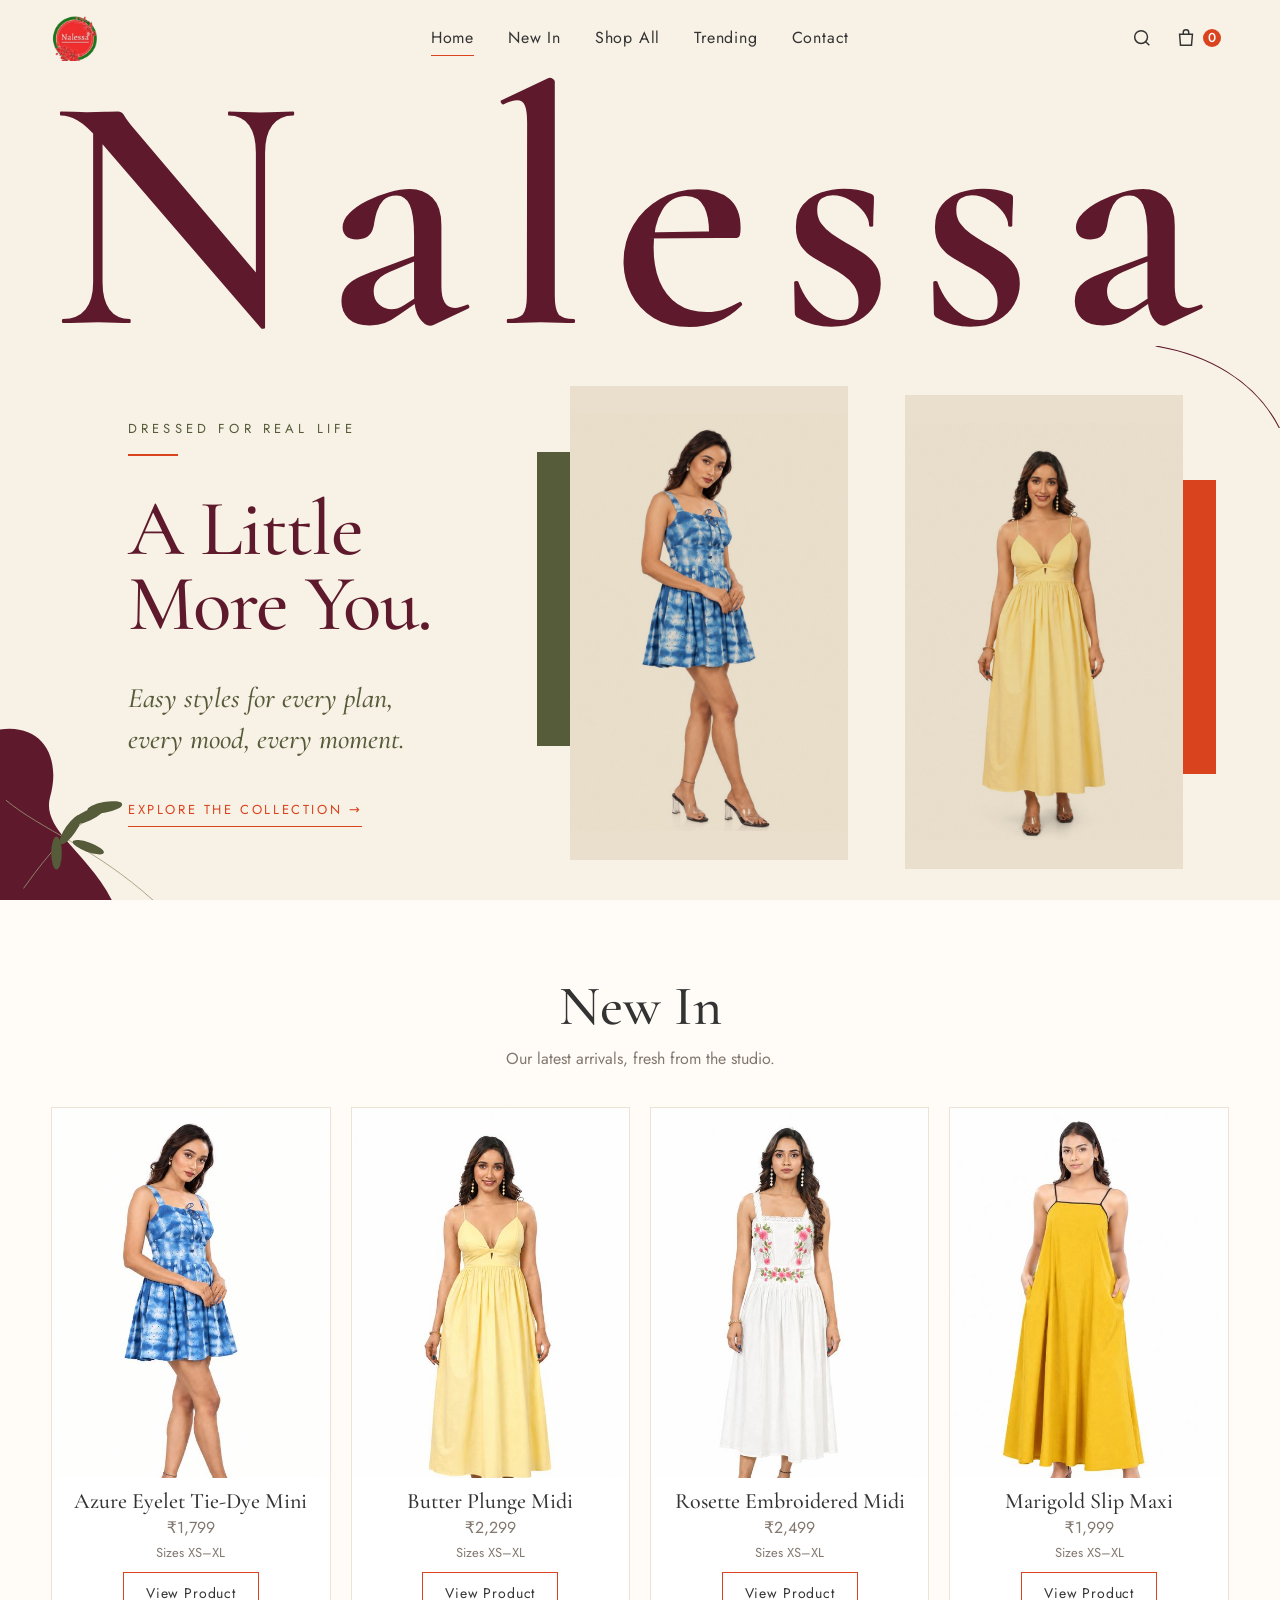
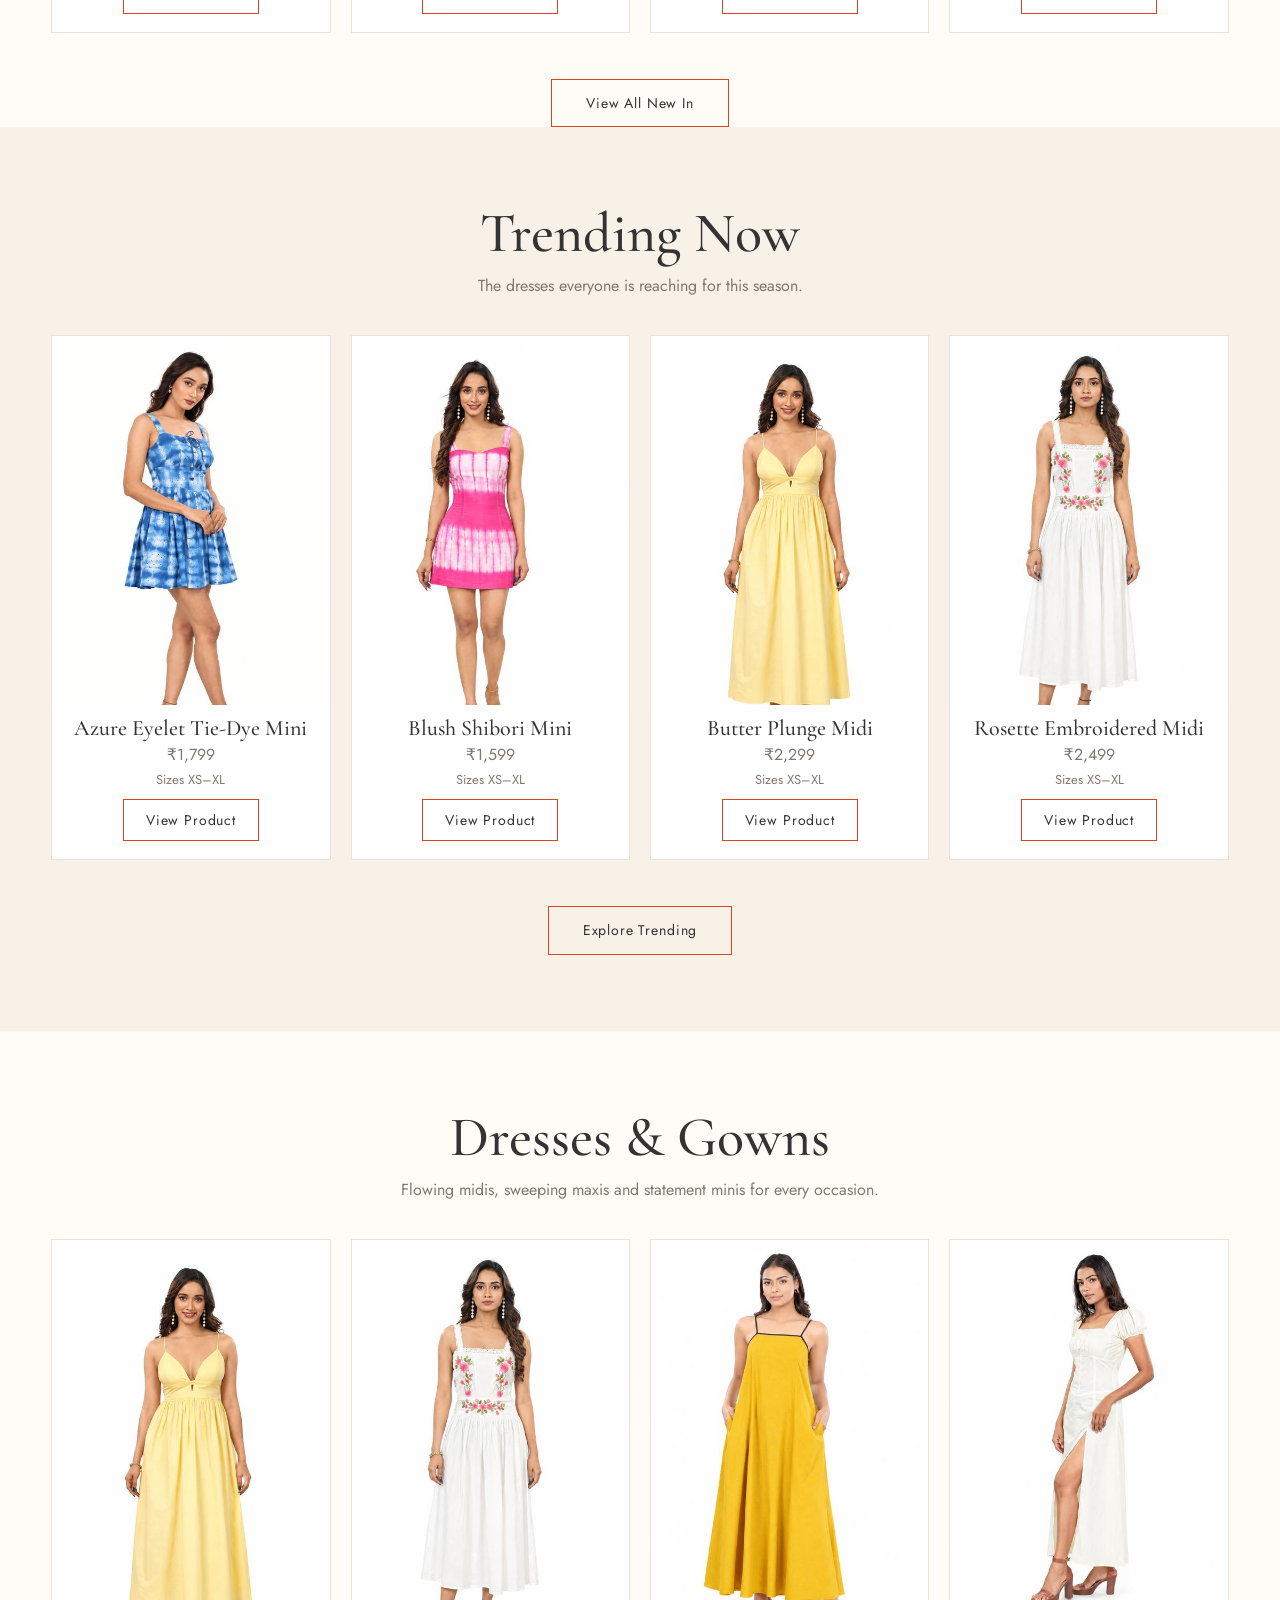
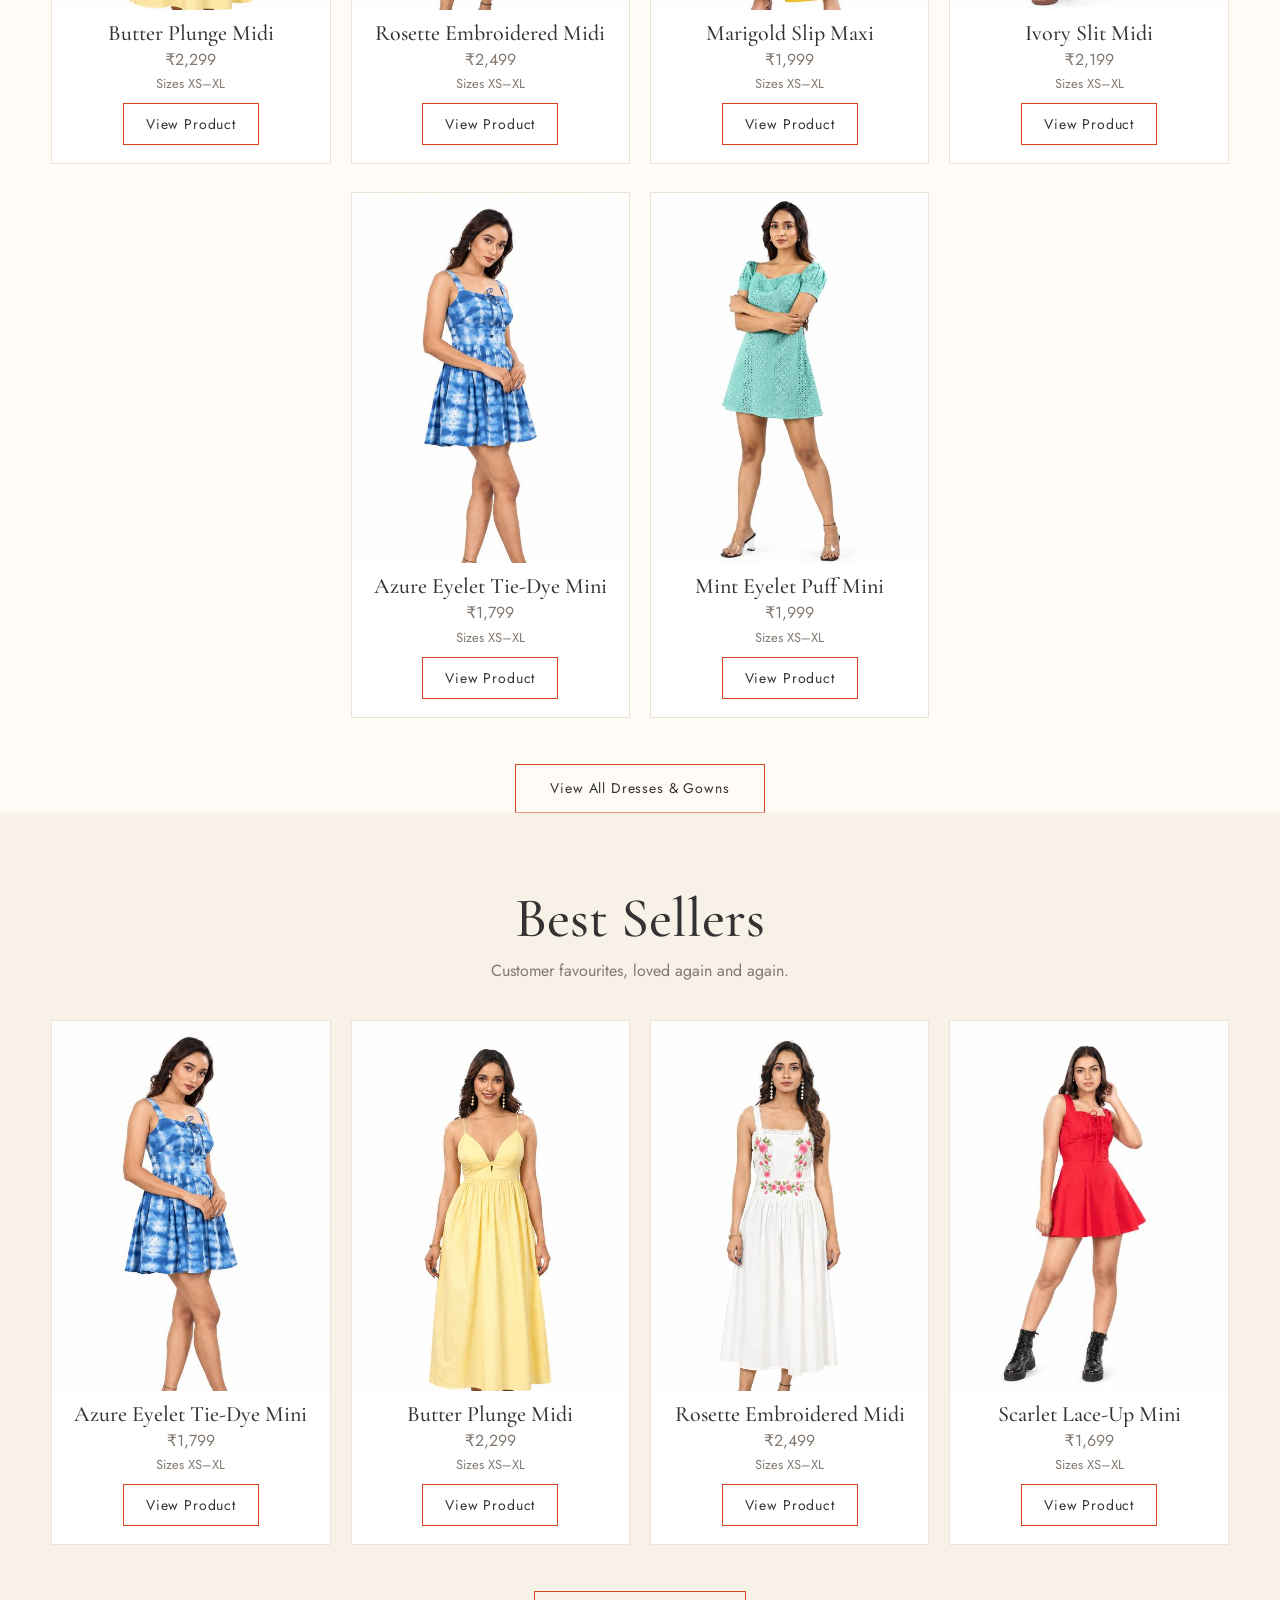
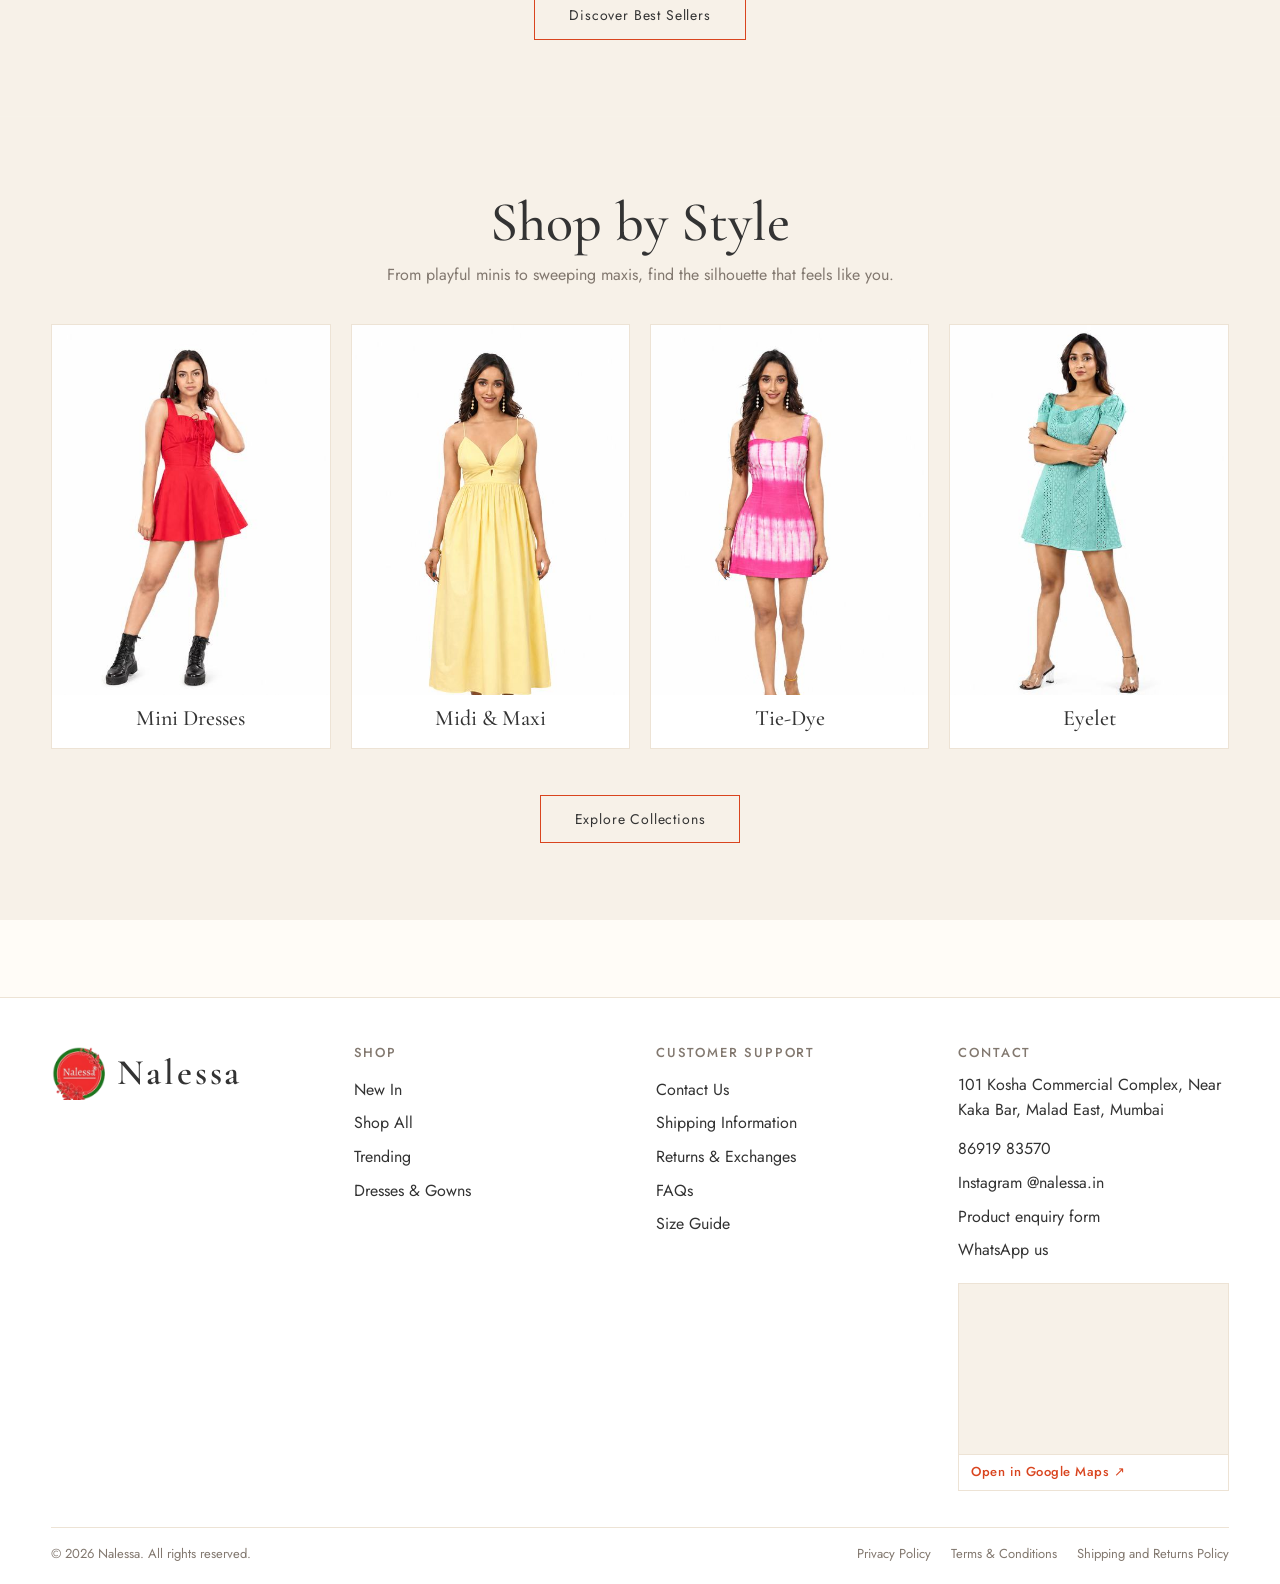
<file: index.html>
<!doctype html><html lang="en"><head><meta charset="utf-8">
<meta name="viewport" content="width=device-width, initial-scale=1, viewport-fit=cover">
<meta name="color-scheme" content="light">
<title>Nalessa – Where Fashion Meets Passion</title>
<link rel="icon" href="assets/logo.png">
<link href="https://fonts.googleapis.com/css2?family=Cormorant+Garamond:ital,wght@0,500;0,600;1,500&family=Jost:wght@400;500&display=swap" rel="stylesheet">
<link rel="stylesheet" href="style.css">
</head><body data-page="home">

<header class="hd"><a class="br" href="index.html" aria-label="Nalessa home"><img src="assets/logo.png" alt=""><span class="wm">Nalessa</span></a>
<nav id="nav" aria-label="Main"></nav>
<div class="rt"><button class="ib" id="sb" aria-label="Search" aria-expanded="false"><svg width="22" height="22" viewBox="0 0 24 24" fill="none" stroke="currentColor" stroke-width="1.6"><circle cx="11" cy="11" r="7"/><path d="M20 20l-4-4"/></svg></button>
<button class="ib" id="cb" aria-label="Cart"><svg width="22" height="22" viewBox="0 0 24 24" fill="none" stroke="currentColor" stroke-width="1.6"><path d="M5 8h14l-1 12H6z"/><path d="M9 8V6a3 3 0 016 0v2"/></svg><b id="cn">0</b></button>
<button class="ib mn" id="mn" aria-label="Menu" aria-expanded="false"><svg width="24" height="24" viewBox="0 0 24 24" fill="none" stroke="currentColor" stroke-width="1.6"><path d="M4 7h16M4 12h16M4 17h16"/></svg></button></div>
<div class="sp" id="sp" hidden><input id="sq" type="search" placeholder="Search dresses…" aria-label="Search dresses" autocomplete="off"><div class="sr" id="sr"></div></div></header>
<main id="app"></main>
<footer><div class="fg"><div><a class="br fl" href="index.html" aria-label="Nalessa home"><img src="assets/logo.png" alt=""><span class="wm">Nalessa</span></a></div>
<div><h3>Shop</h3><a href="new-in.html">New In</a><a href="shop-all.html">Shop All</a><a href="trending.html">Trending</a><a href="dresses-gowns.html">Dresses & Gowns</a></div>
<div><h3>Customer Support</h3><a href="contact.html">Contact Us</a><a href="info.html?p=shipping">Shipping Information</a><a href="info.html?p=returns">Returns & Exchanges</a><a href="info.html?p=faqs">FAQs</a><a href="info.html?p=size-guide">Size Guide</a></div>
<div><h3>Contact</h3><div id="fc"></div></div></div>
<div class="fb"><span id="cp"></span><nav aria-label="Legal"><a href="info.html?p=privacy">Privacy Policy</a><a href="info.html?p=terms">Terms & Conditions</a><a href="info.html?p=shipping-returns">Shipping and Returns Policy</a></nav></div></footer>
<aside class="dr" id="dr" aria-label="Cart"><div style="display:flex;justify-content:space-between;align-items:center"><h3 style="font-size:30px">Your cart</h3><button class="x" id="dx" aria-label="Close cart">×</button></div><div class="ls" id="ls"></div><div id="ft"></div></aside>
<div id="t" role="status"></div>
<script src="app.js"></script></body></html>
</file>
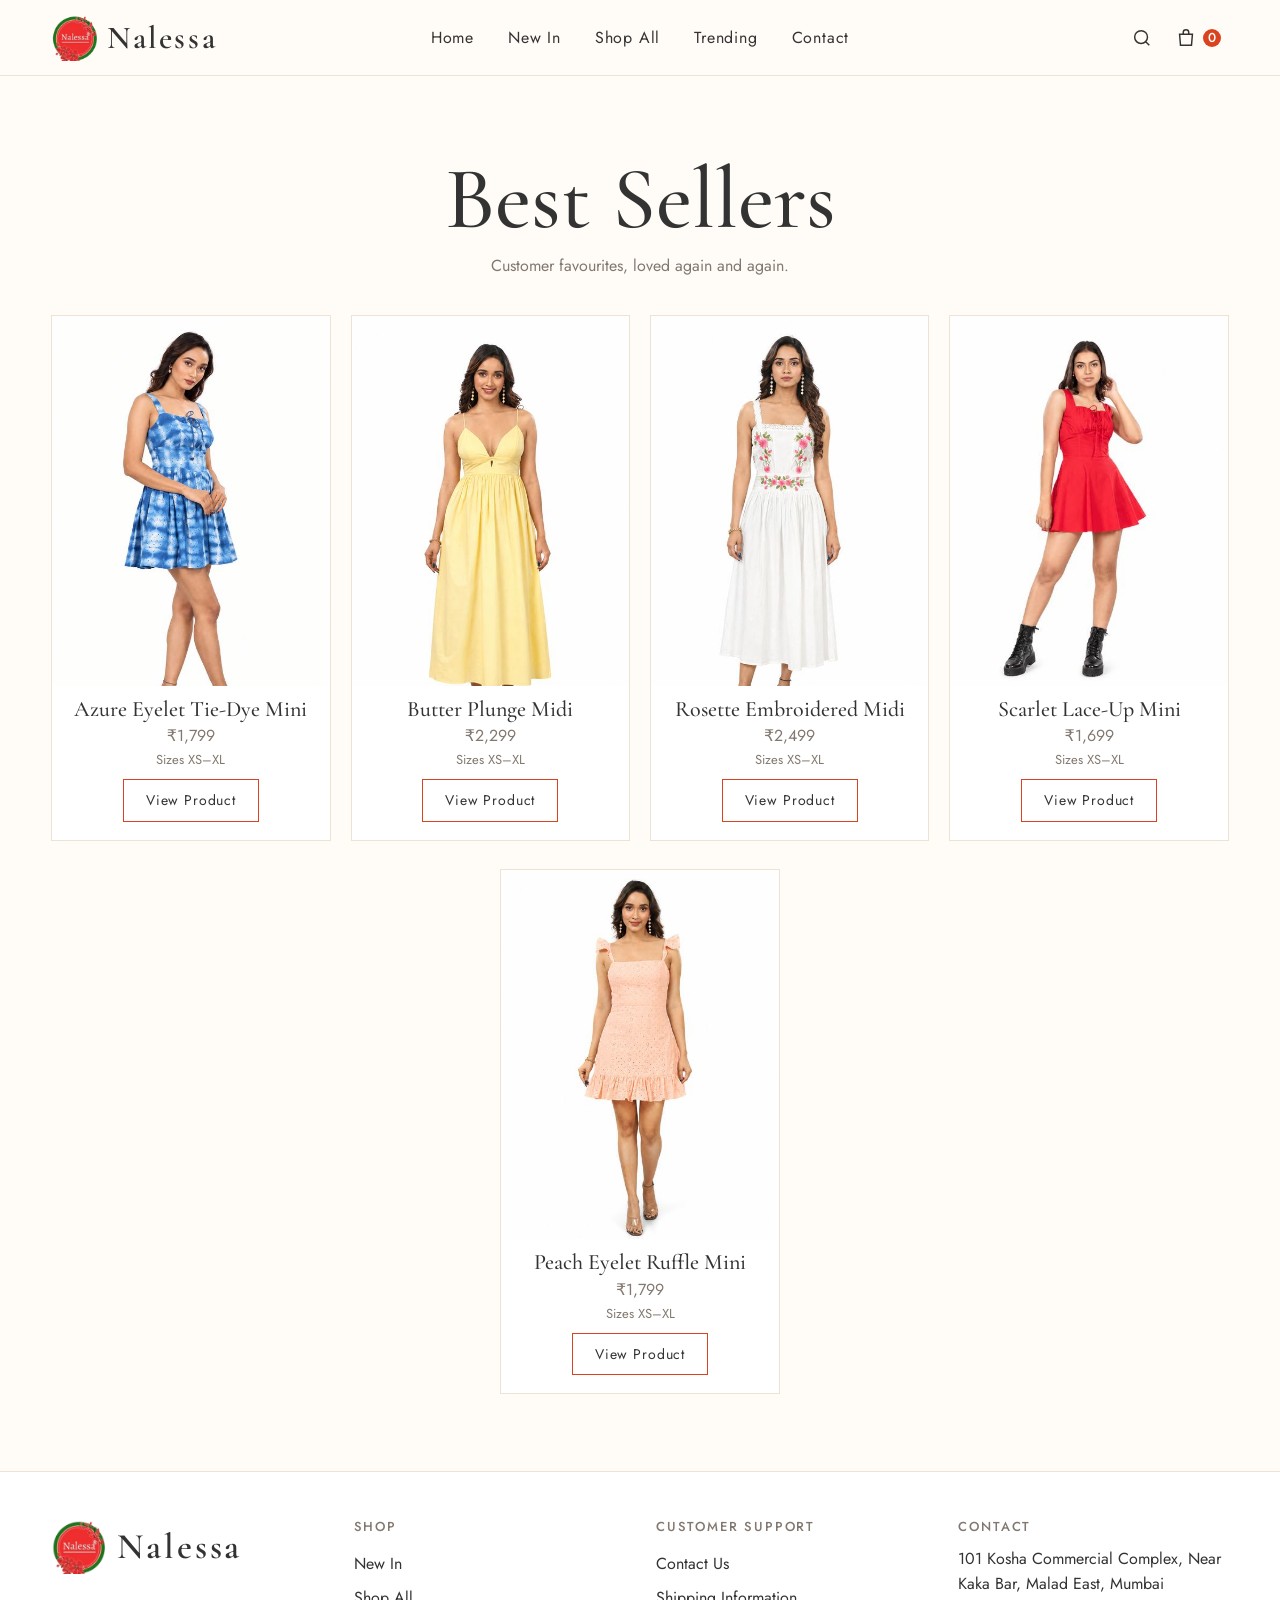
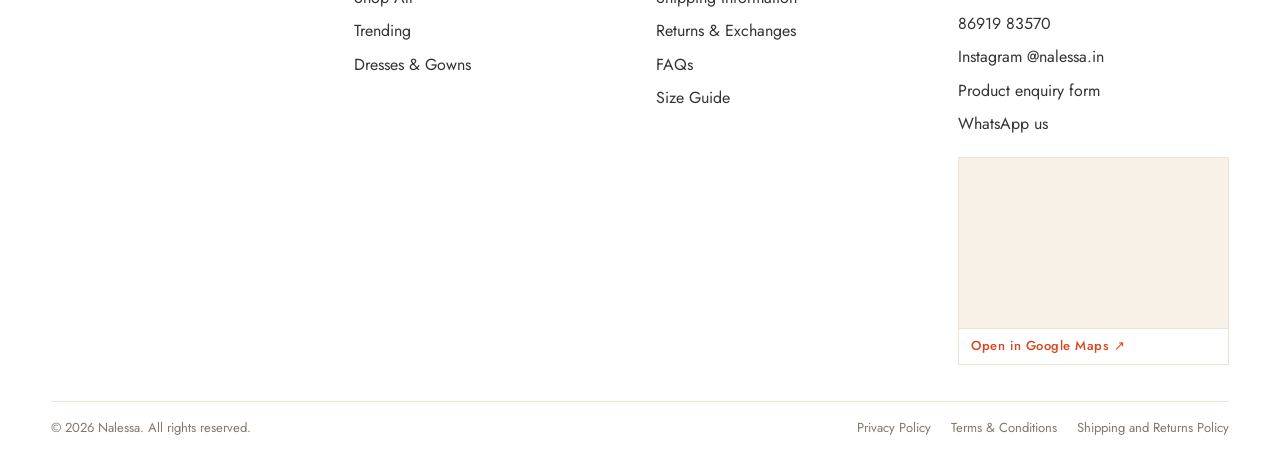
<file: best-sellers.html>
<!doctype html><html lang="en"><head><meta charset="utf-8">
<meta name="viewport" content="width=device-width, initial-scale=1, viewport-fit=cover">
<meta name="color-scheme" content="light">
<title>Nalessa – Where Fashion Meets Passion</title>
<link rel="icon" href="assets/logo.png">
<link href="https://fonts.googleapis.com/css2?family=Cormorant+Garamond:ital,wght@0,500;0,600;1,500&family=Jost:wght@400;500&display=swap" rel="stylesheet">
<link rel="stylesheet" href="style.css">
</head><body data-page="best-sellers">

<header class="hd"><a class="br" href="index.html" aria-label="Nalessa home"><img src="assets/logo.png" alt=""><span class="wm">Nalessa</span></a>
<nav id="nav" aria-label="Main"></nav>
<div class="rt"><button class="ib" id="sb" aria-label="Search" aria-expanded="false"><svg width="22" height="22" viewBox="0 0 24 24" fill="none" stroke="currentColor" stroke-width="1.6"><circle cx="11" cy="11" r="7"/><path d="M20 20l-4-4"/></svg></button>
<button class="ib" id="cb" aria-label="Cart"><svg width="22" height="22" viewBox="0 0 24 24" fill="none" stroke="currentColor" stroke-width="1.6"><path d="M5 8h14l-1 12H6z"/><path d="M9 8V6a3 3 0 016 0v2"/></svg><b id="cn">0</b></button>
<button class="ib mn" id="mn" aria-label="Menu" aria-expanded="false"><svg width="24" height="24" viewBox="0 0 24 24" fill="none" stroke="currentColor" stroke-width="1.6"><path d="M4 7h16M4 12h16M4 17h16"/></svg></button></div>
<div class="sp" id="sp" hidden><input id="sq" type="search" placeholder="Search dresses…" aria-label="Search dresses" autocomplete="off"><div class="sr" id="sr"></div></div></header>
<main id="app"></main>
<footer><div class="fg"><div><a class="br fl" href="index.html" aria-label="Nalessa home"><img src="assets/logo.png" alt=""><span class="wm">Nalessa</span></a></div>
<div><h3>Shop</h3><a href="new-in.html">New In</a><a href="shop-all.html">Shop All</a><a href="trending.html">Trending</a><a href="dresses-gowns.html">Dresses & Gowns</a></div>
<div><h3>Customer Support</h3><a href="contact.html">Contact Us</a><a href="info.html?p=shipping">Shipping Information</a><a href="info.html?p=returns">Returns & Exchanges</a><a href="info.html?p=faqs">FAQs</a><a href="info.html?p=size-guide">Size Guide</a></div>
<div><h3>Contact</h3><div id="fc"></div></div></div>
<div class="fb"><span id="cp"></span><nav aria-label="Legal"><a href="info.html?p=privacy">Privacy Policy</a><a href="info.html?p=terms">Terms & Conditions</a><a href="info.html?p=shipping-returns">Shipping and Returns Policy</a></nav></div></footer>
<aside class="dr" id="dr" aria-label="Cart"><div style="display:flex;justify-content:space-between;align-items:center"><h3 style="font-size:30px">Your cart</h3><button class="x" id="dx" aria-label="Close cart">×</button></div><div class="ls" id="ls"></div><div id="ft"></div></aside>
<div id="t" role="status"></div>
<script src="app.js"></script></body></html>
</file>
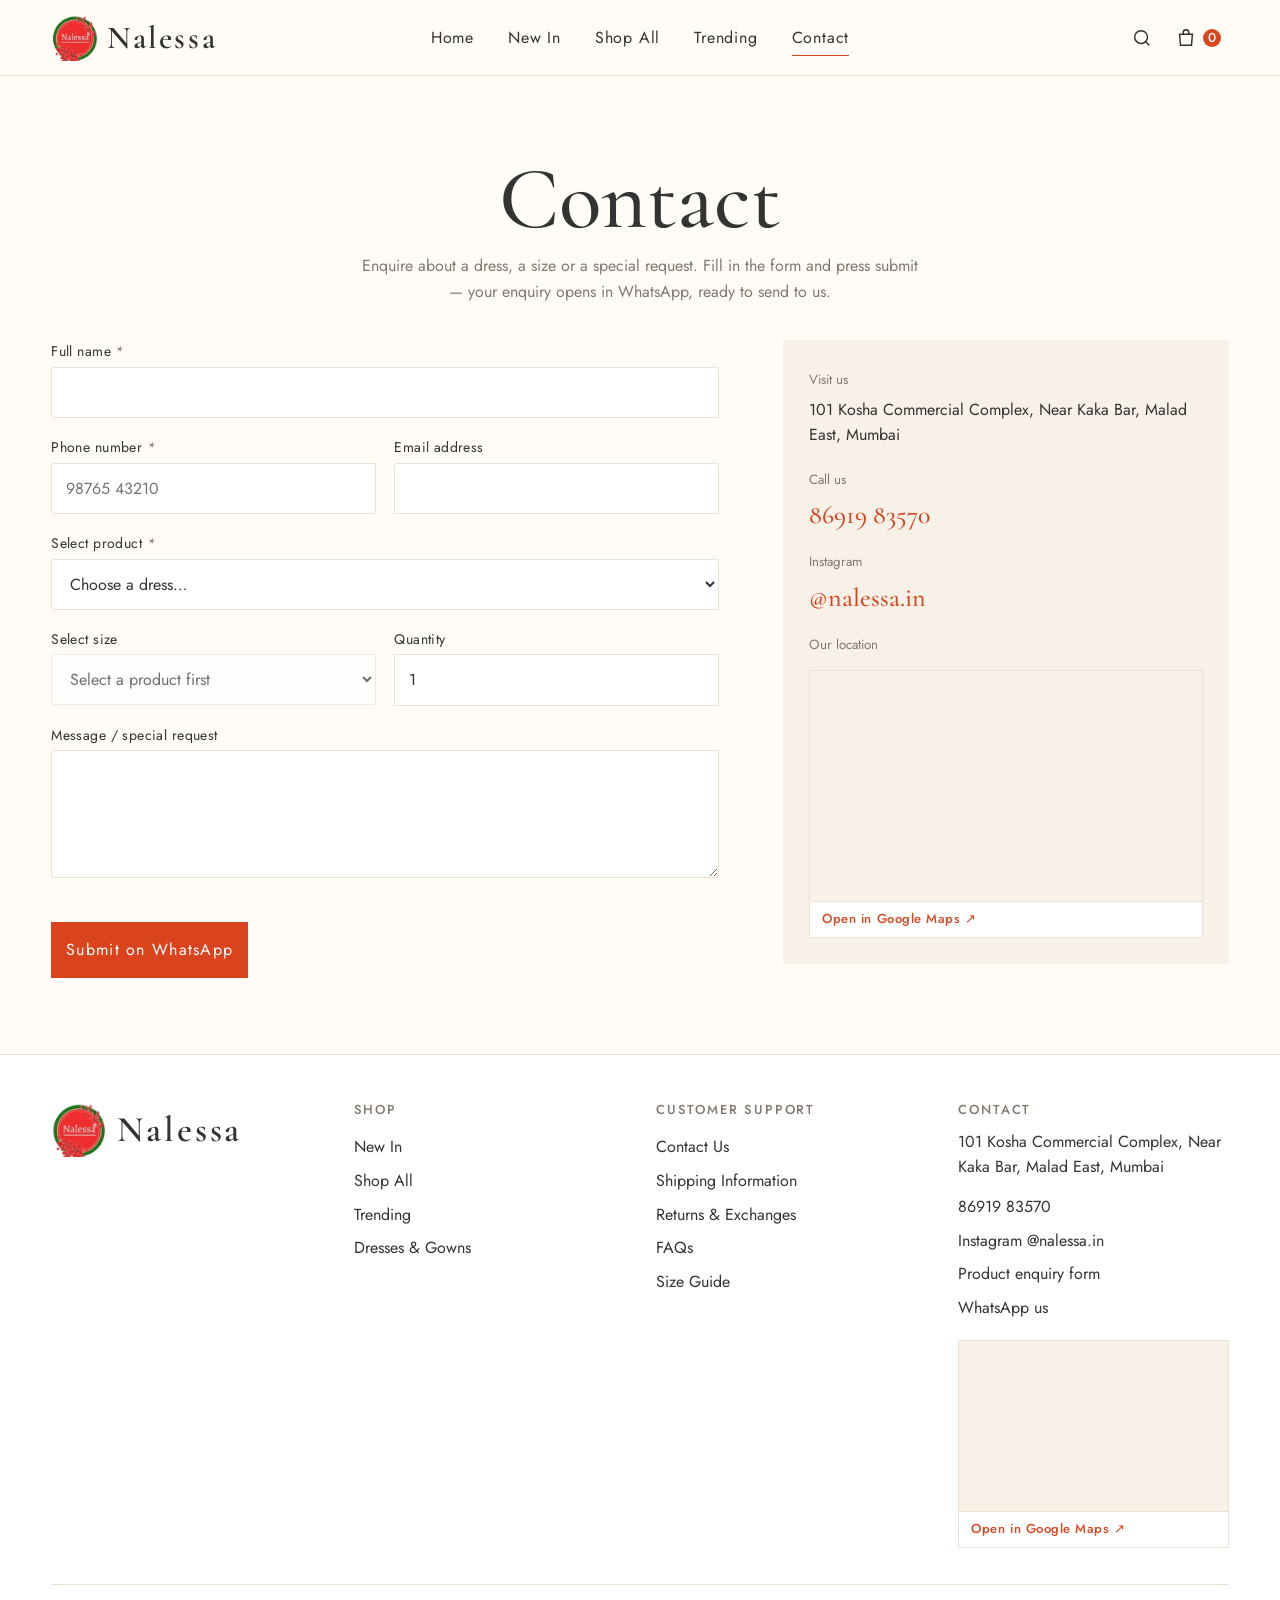
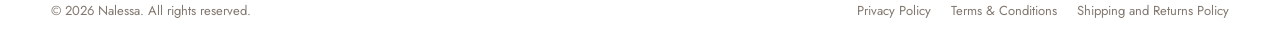
<file: contact.html>
<!doctype html><html lang="en"><head><meta charset="utf-8">
<meta name="viewport" content="width=device-width, initial-scale=1, viewport-fit=cover">
<meta name="color-scheme" content="light">
<title>Nalessa – Where Fashion Meets Passion</title>
<link rel="icon" href="assets/logo.png">
<link href="https://fonts.googleapis.com/css2?family=Cormorant+Garamond:ital,wght@0,500;0,600;1,500&family=Jost:wght@400;500&display=swap" rel="stylesheet">
<link rel="stylesheet" href="style.css">
</head><body data-page="contact">

<header class="hd"><a class="br" href="index.html" aria-label="Nalessa home"><img src="assets/logo.png" alt=""><span class="wm">Nalessa</span></a>
<nav id="nav" aria-label="Main"></nav>
<div class="rt"><button class="ib" id="sb" aria-label="Search" aria-expanded="false"><svg width="22" height="22" viewBox="0 0 24 24" fill="none" stroke="currentColor" stroke-width="1.6"><circle cx="11" cy="11" r="7"/><path d="M20 20l-4-4"/></svg></button>
<button class="ib" id="cb" aria-label="Cart"><svg width="22" height="22" viewBox="0 0 24 24" fill="none" stroke="currentColor" stroke-width="1.6"><path d="M5 8h14l-1 12H6z"/><path d="M9 8V6a3 3 0 016 0v2"/></svg><b id="cn">0</b></button>
<button class="ib mn" id="mn" aria-label="Menu" aria-expanded="false"><svg width="24" height="24" viewBox="0 0 24 24" fill="none" stroke="currentColor" stroke-width="1.6"><path d="M4 7h16M4 12h16M4 17h16"/></svg></button></div>
<div class="sp" id="sp" hidden><input id="sq" type="search" placeholder="Search dresses…" aria-label="Search dresses" autocomplete="off"><div class="sr" id="sr"></div></div></header>
<main id="app"></main>
<footer><div class="fg"><div><a class="br fl" href="index.html" aria-label="Nalessa home"><img src="assets/logo.png" alt=""><span class="wm">Nalessa</span></a></div>
<div><h3>Shop</h3><a href="new-in.html">New In</a><a href="shop-all.html">Shop All</a><a href="trending.html">Trending</a><a href="dresses-gowns.html">Dresses & Gowns</a></div>
<div><h3>Customer Support</h3><a href="contact.html">Contact Us</a><a href="info.html?p=shipping">Shipping Information</a><a href="info.html?p=returns">Returns & Exchanges</a><a href="info.html?p=faqs">FAQs</a><a href="info.html?p=size-guide">Size Guide</a></div>
<div><h3>Contact</h3><div id="fc"></div></div></div>
<div class="fb"><span id="cp"></span><nav aria-label="Legal"><a href="info.html?p=privacy">Privacy Policy</a><a href="info.html?p=terms">Terms & Conditions</a><a href="info.html?p=shipping-returns">Shipping and Returns Policy</a></nav></div></footer>
<aside class="dr" id="dr" aria-label="Cart"><div style="display:flex;justify-content:space-between;align-items:center"><h3 style="font-size:30px">Your cart</h3><button class="x" id="dx" aria-label="Close cart">×</button></div><div class="ls" id="ls"></div><div id="ft"></div></aside>
<div id="t" role="status"></div>
<script src="app.js"></script></body></html>
</file>
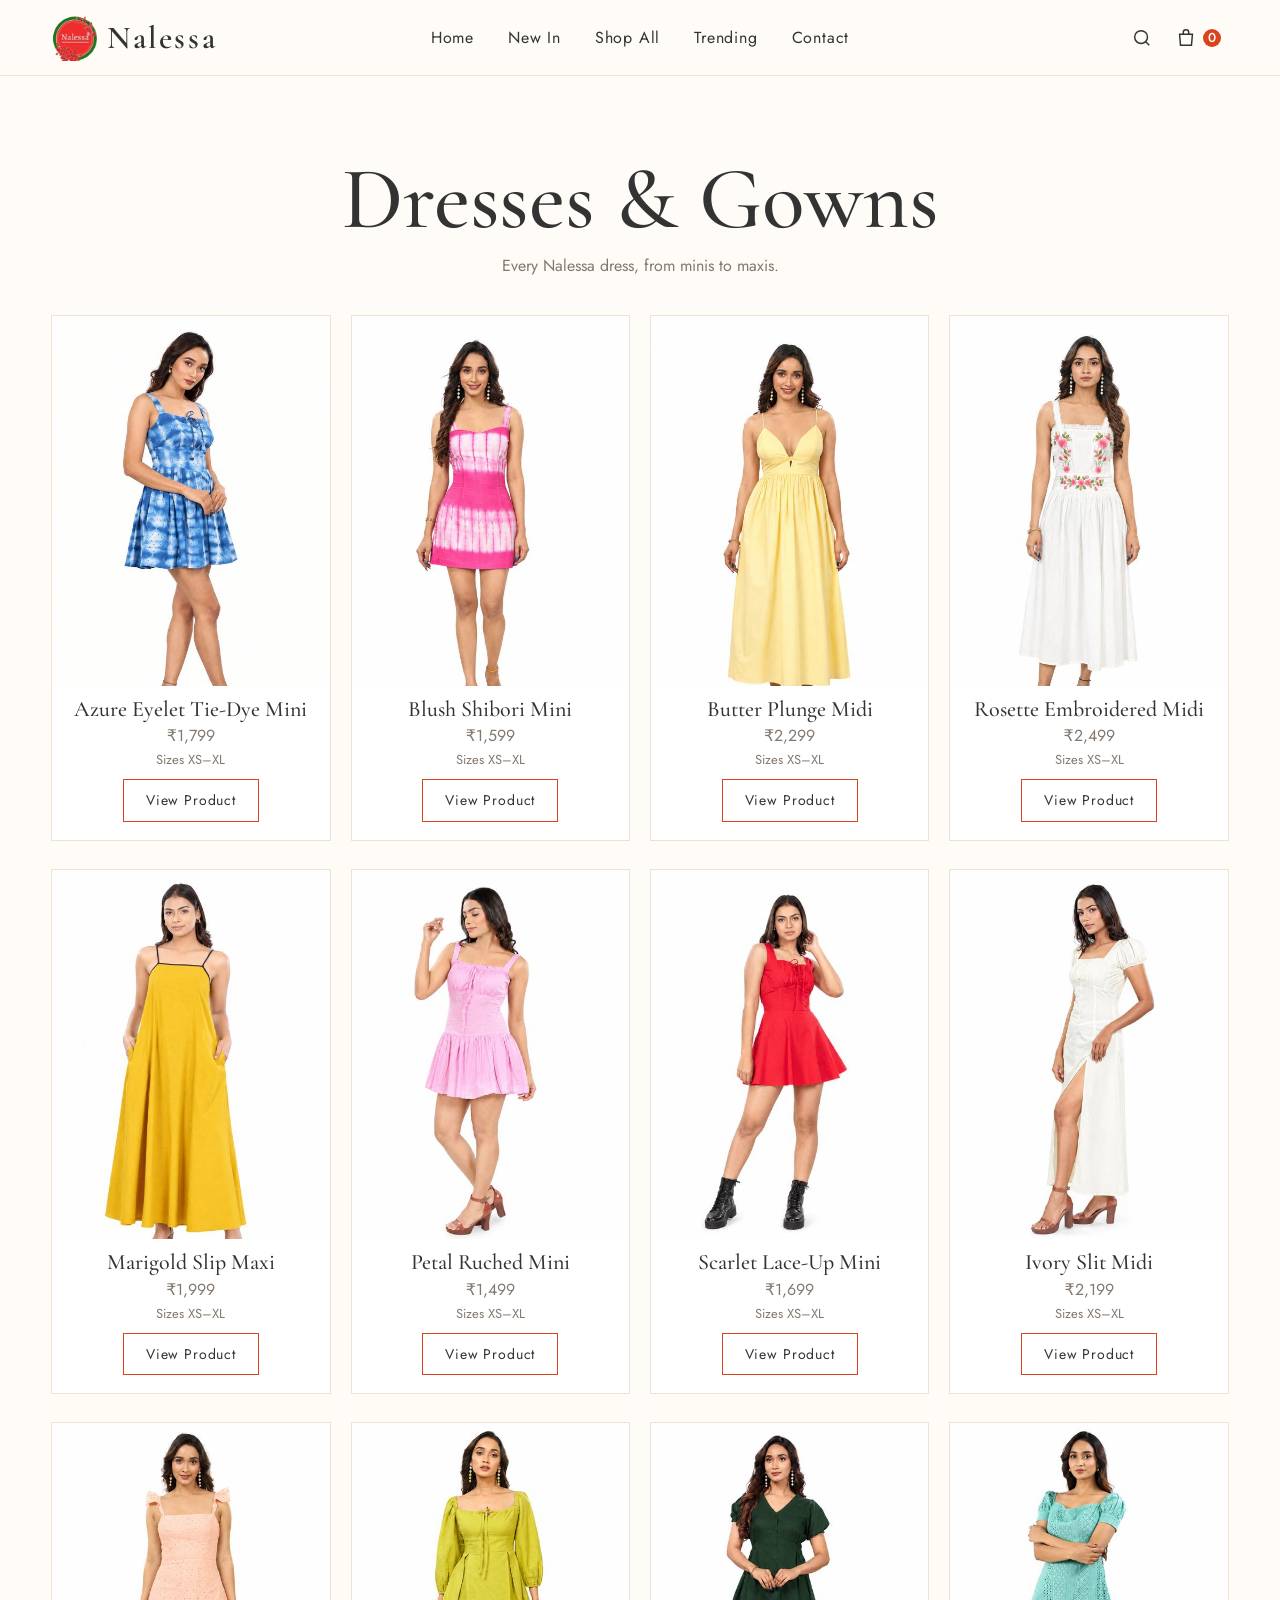
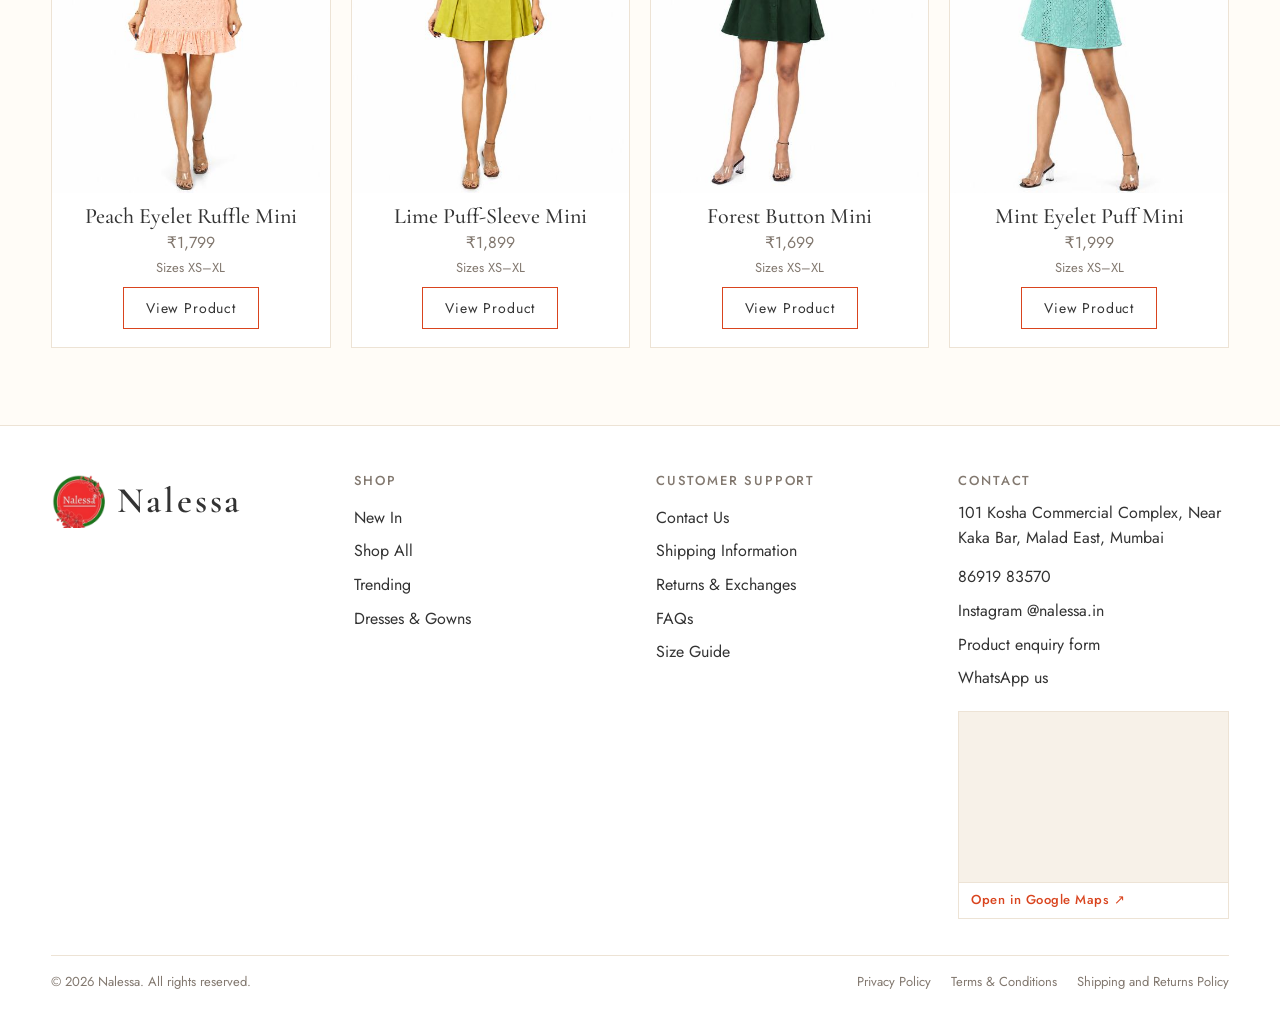
<file: dresses-gowns.html>
<!doctype html><html lang="en"><head><meta charset="utf-8">
<meta name="viewport" content="width=device-width, initial-scale=1, viewport-fit=cover">
<meta name="color-scheme" content="light">
<title>Nalessa – Where Fashion Meets Passion</title>
<link rel="icon" href="assets/logo.png">
<link href="https://fonts.googleapis.com/css2?family=Cormorant+Garamond:ital,wght@0,500;0,600;1,500&family=Jost:wght@400;500&display=swap" rel="stylesheet">
<link rel="stylesheet" href="style.css">
</head><body data-page="dresses-gowns">

<header class="hd"><a class="br" href="index.html" aria-label="Nalessa home"><img src="assets/logo.png" alt=""><span class="wm">Nalessa</span></a>
<nav id="nav" aria-label="Main"></nav>
<div class="rt"><button class="ib" id="sb" aria-label="Search" aria-expanded="false"><svg width="22" height="22" viewBox="0 0 24 24" fill="none" stroke="currentColor" stroke-width="1.6"><circle cx="11" cy="11" r="7"/><path d="M20 20l-4-4"/></svg></button>
<button class="ib" id="cb" aria-label="Cart"><svg width="22" height="22" viewBox="0 0 24 24" fill="none" stroke="currentColor" stroke-width="1.6"><path d="M5 8h14l-1 12H6z"/><path d="M9 8V6a3 3 0 016 0v2"/></svg><b id="cn">0</b></button>
<button class="ib mn" id="mn" aria-label="Menu" aria-expanded="false"><svg width="24" height="24" viewBox="0 0 24 24" fill="none" stroke="currentColor" stroke-width="1.6"><path d="M4 7h16M4 12h16M4 17h16"/></svg></button></div>
<div class="sp" id="sp" hidden><input id="sq" type="search" placeholder="Search dresses…" aria-label="Search dresses" autocomplete="off"><div class="sr" id="sr"></div></div></header>
<main id="app"></main>
<footer><div class="fg"><div><a class="br fl" href="index.html" aria-label="Nalessa home"><img src="assets/logo.png" alt=""><span class="wm">Nalessa</span></a></div>
<div><h3>Shop</h3><a href="new-in.html">New In</a><a href="shop-all.html">Shop All</a><a href="trending.html">Trending</a><a href="dresses-gowns.html">Dresses & Gowns</a></div>
<div><h3>Customer Support</h3><a href="contact.html">Contact Us</a><a href="info.html?p=shipping">Shipping Information</a><a href="info.html?p=returns">Returns & Exchanges</a><a href="info.html?p=faqs">FAQs</a><a href="info.html?p=size-guide">Size Guide</a></div>
<div><h3>Contact</h3><div id="fc"></div></div></div>
<div class="fb"><span id="cp"></span><nav aria-label="Legal"><a href="info.html?p=privacy">Privacy Policy</a><a href="info.html?p=terms">Terms & Conditions</a><a href="info.html?p=shipping-returns">Shipping and Returns Policy</a></nav></div></footer>
<aside class="dr" id="dr" aria-label="Cart"><div style="display:flex;justify-content:space-between;align-items:center"><h3 style="font-size:30px">Your cart</h3><button class="x" id="dx" aria-label="Close cart">×</button></div><div class="ls" id="ls"></div><div id="ft"></div></aside>
<div id="t" role="status"></div>
<script src="app.js"></script></body></html>
</file>
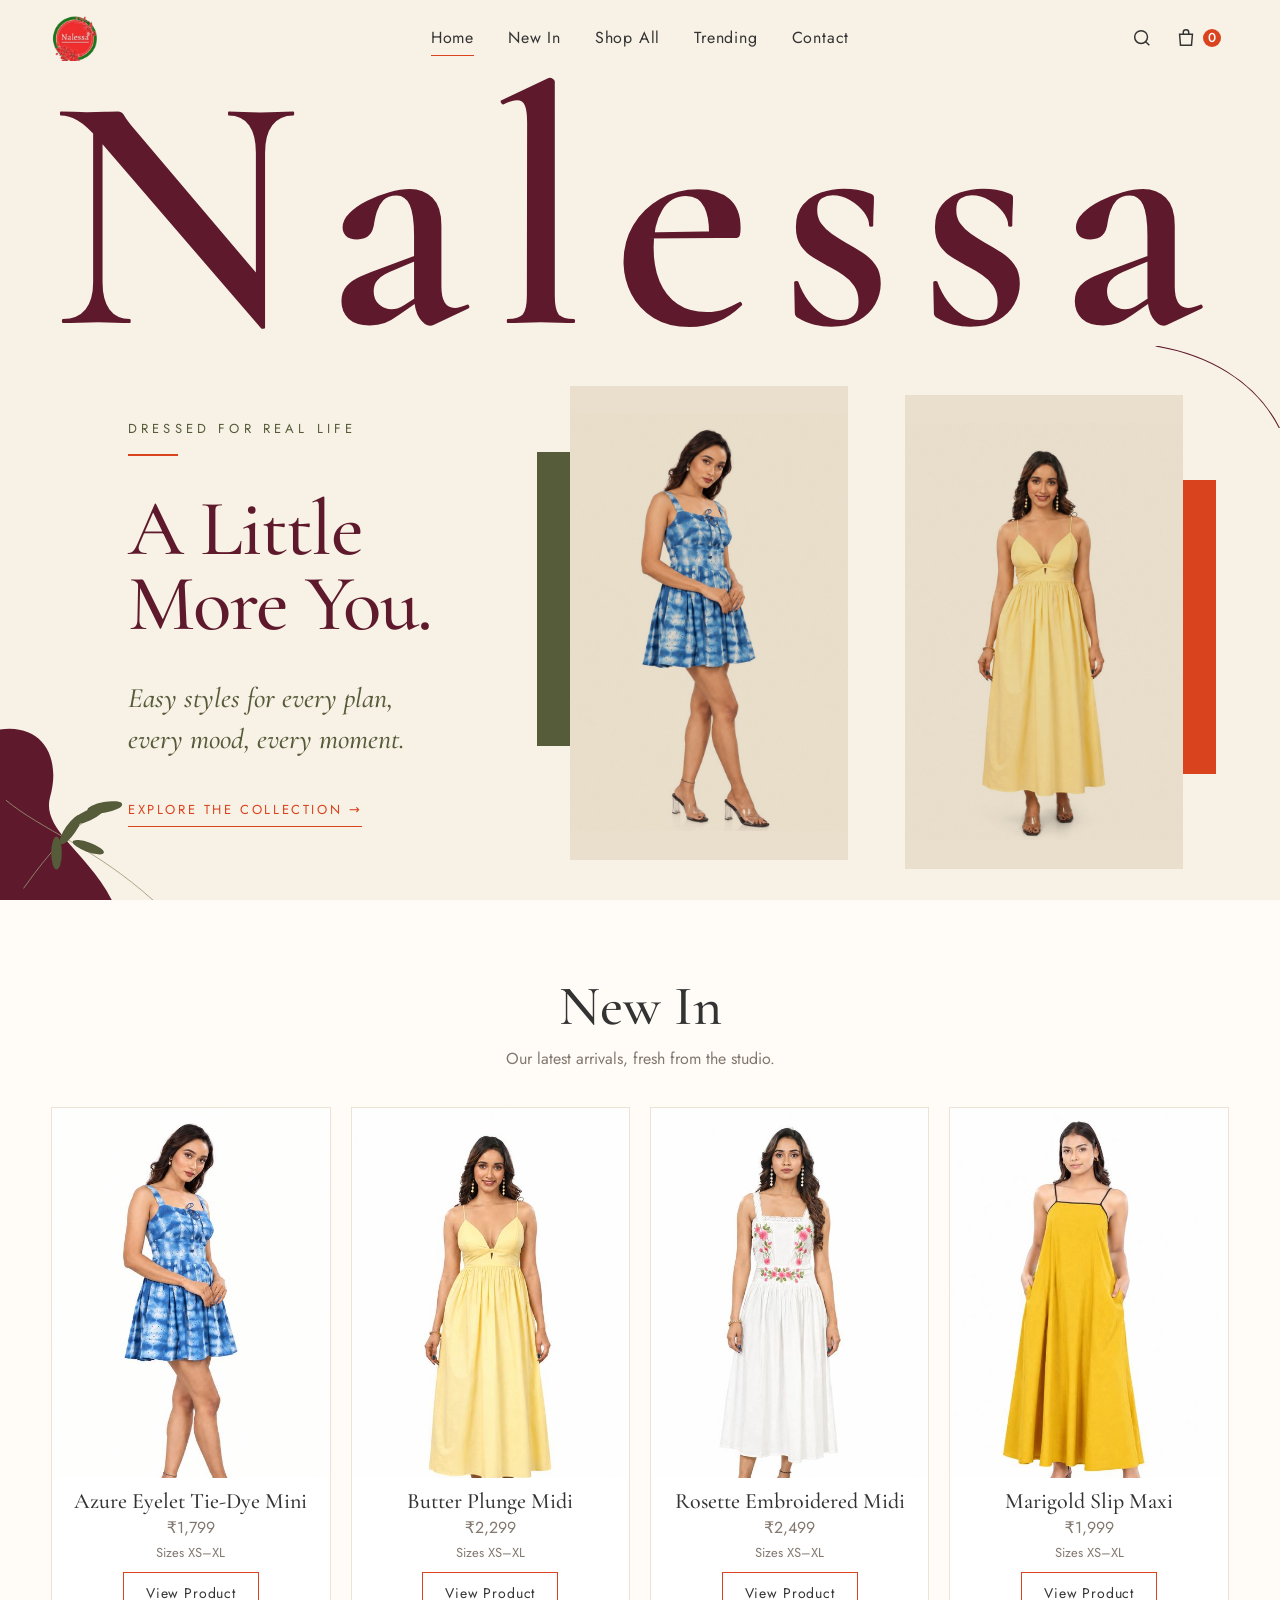
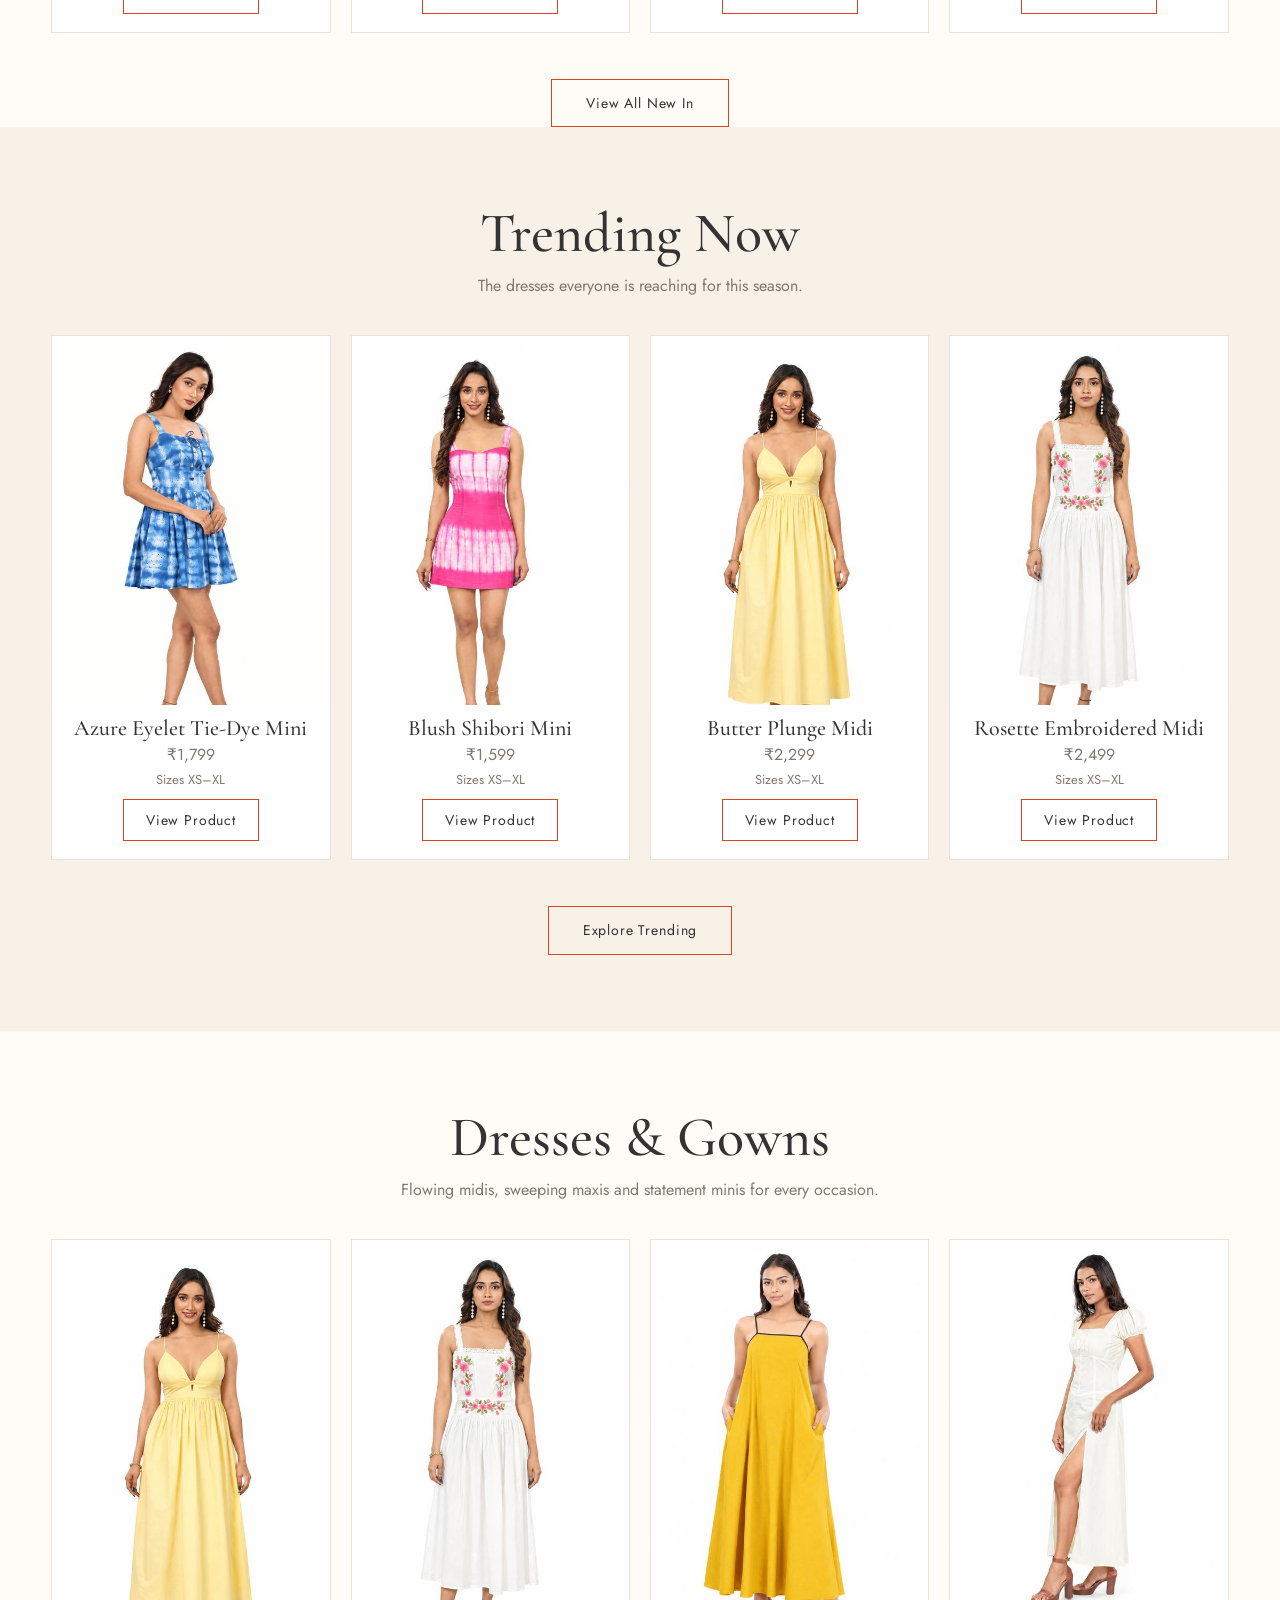
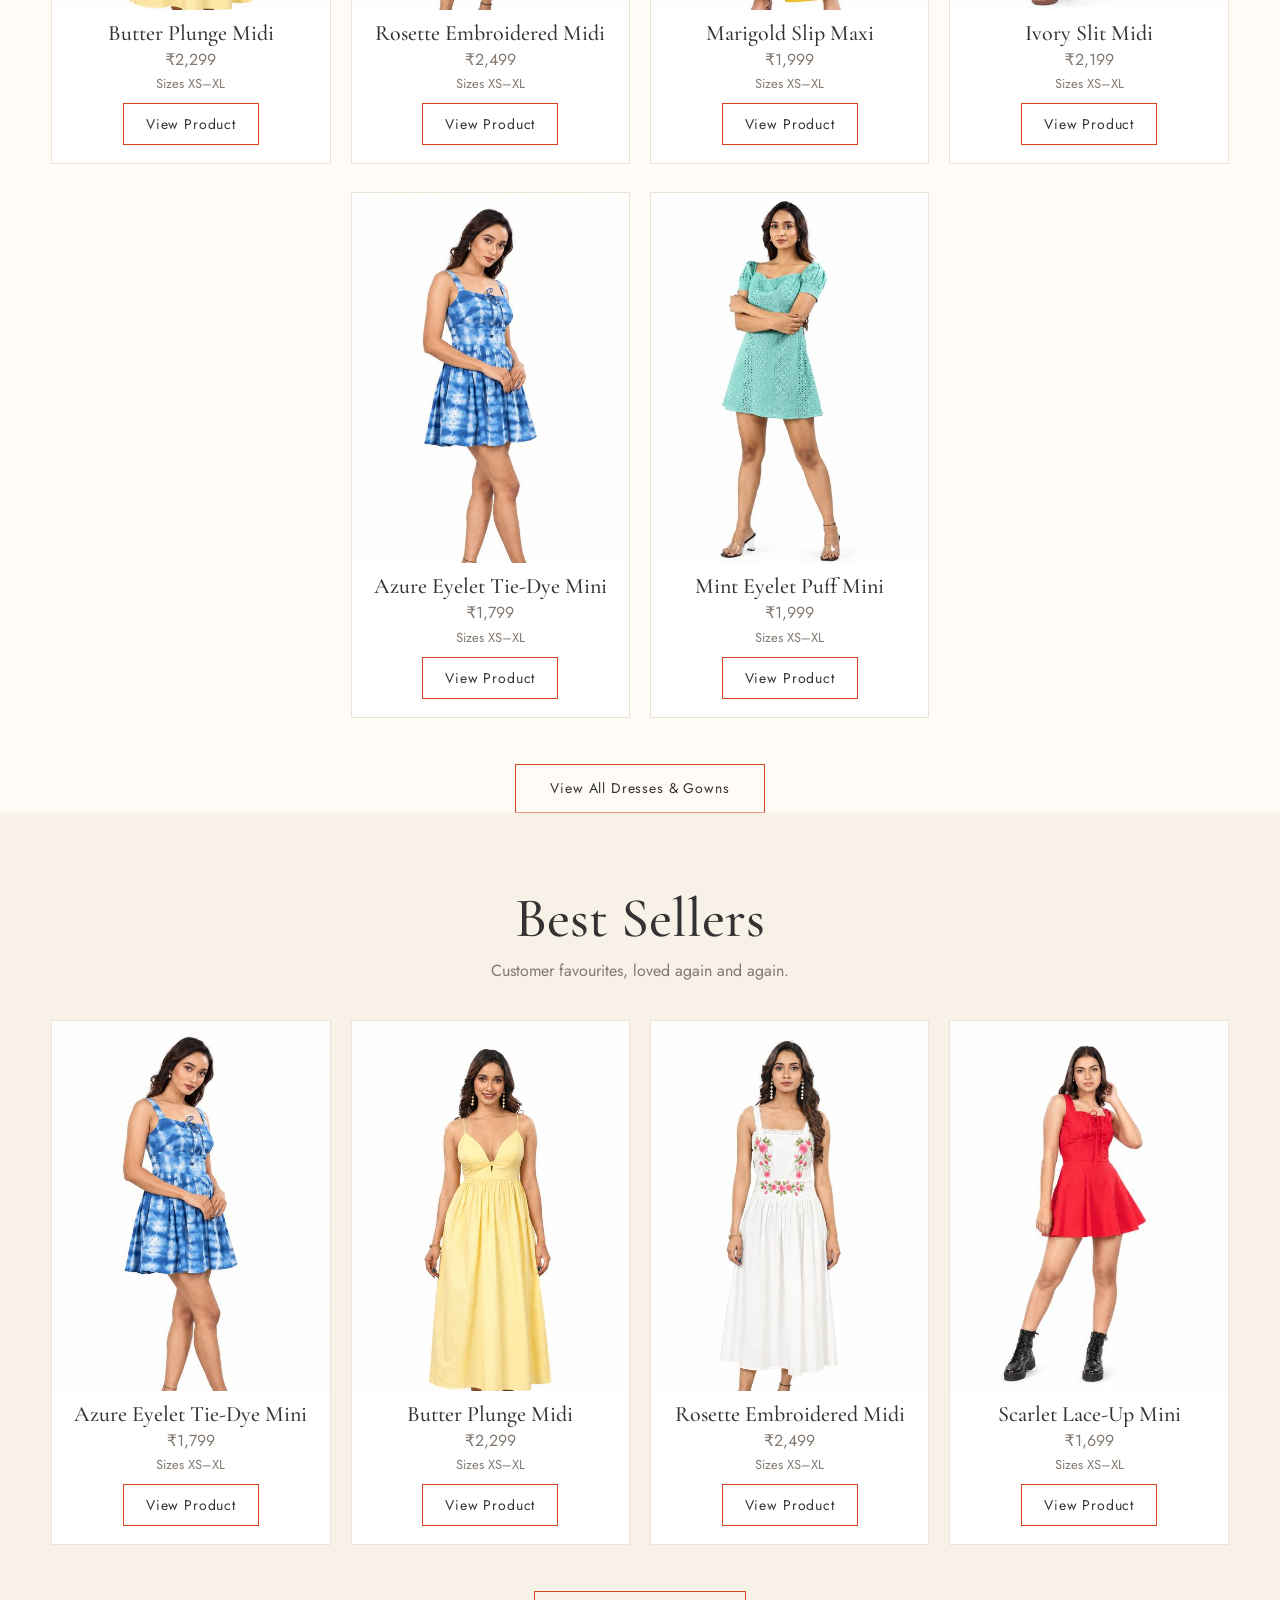
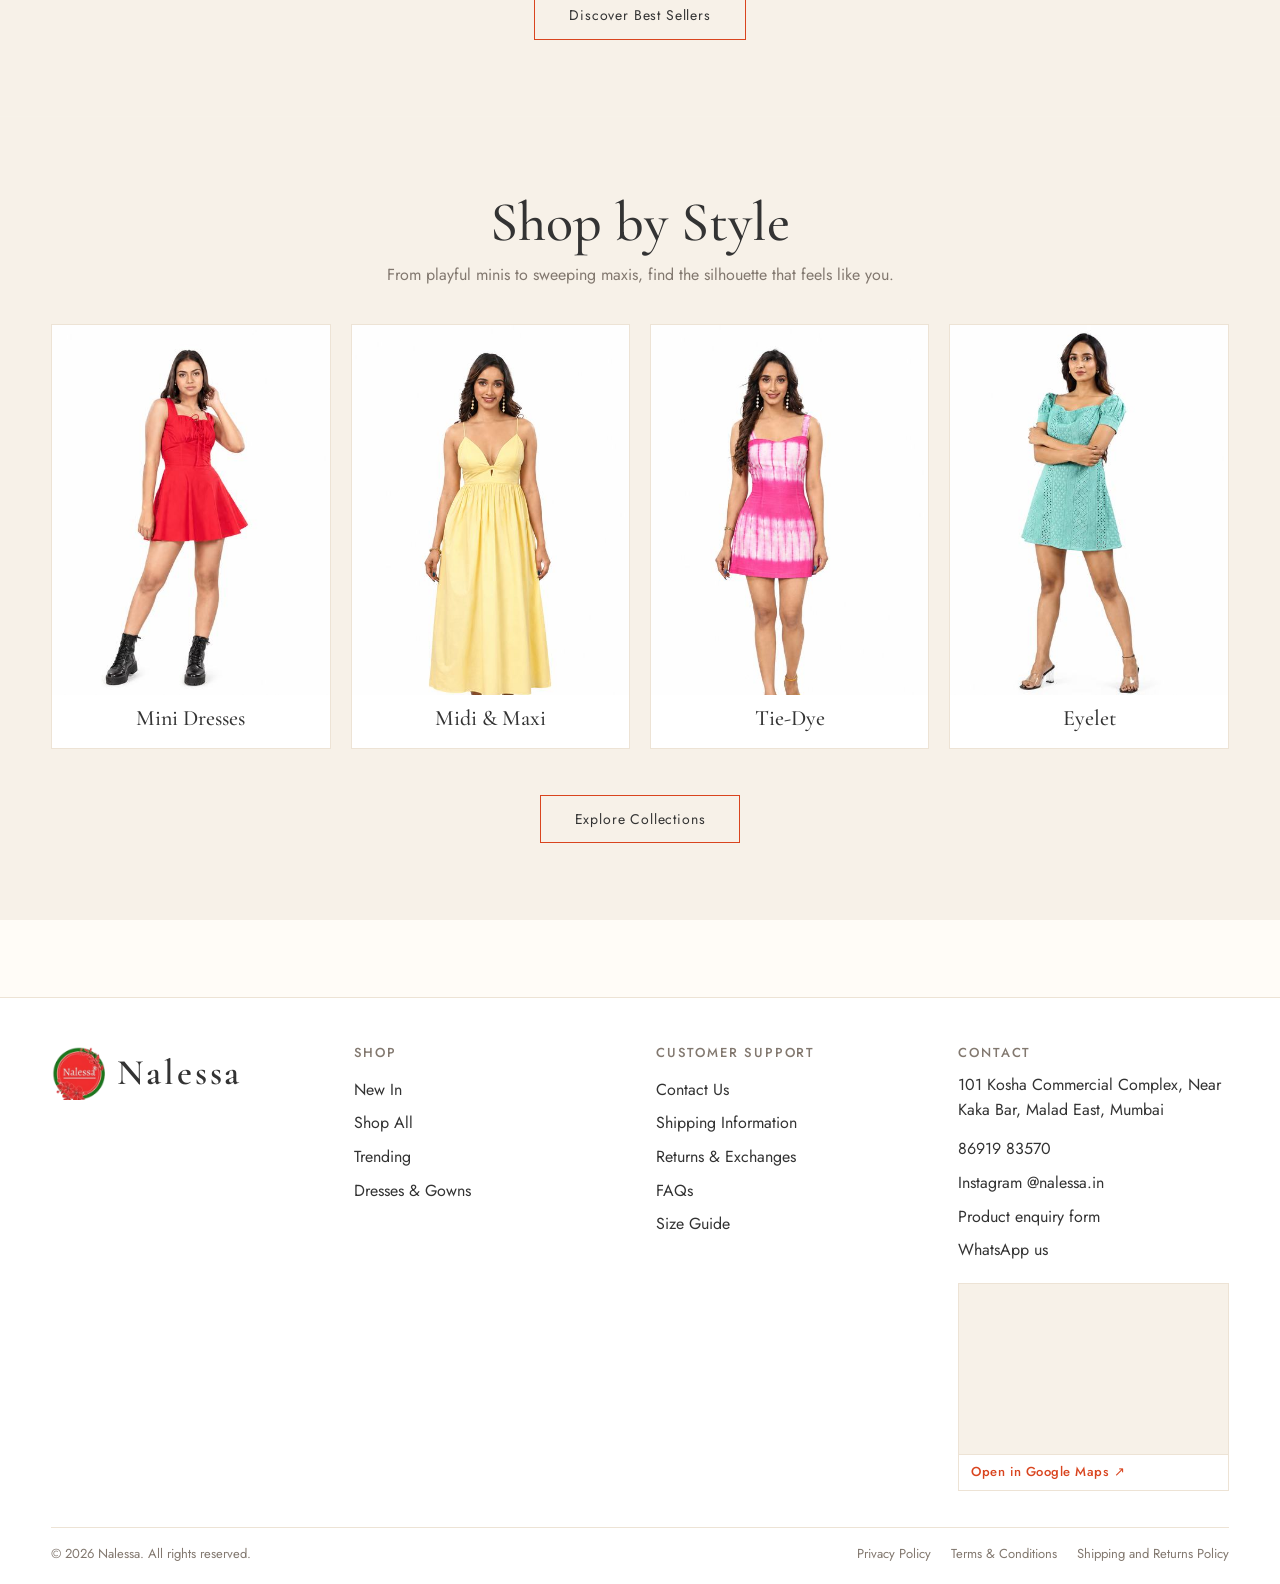
<file: info.html>
<!doctype html><html lang="en"><head><meta charset="utf-8">
<meta name="viewport" content="width=device-width, initial-scale=1, viewport-fit=cover">
<meta name="color-scheme" content="light">
<title>Nalessa – Where Fashion Meets Passion</title>
<link rel="icon" href="assets/logo.png">
<link href="https://fonts.googleapis.com/css2?family=Cormorant+Garamond:ital,wght@0,500;0,600;1,500&family=Jost:wght@400;500&display=swap" rel="stylesheet">
<link rel="stylesheet" href="style.css">
</head><body data-page="info">

<header class="hd"><a class="br" href="index.html" aria-label="Nalessa home"><img src="assets/logo.png" alt=""><span class="wm">Nalessa</span></a>
<nav id="nav" aria-label="Main"></nav>
<div class="rt"><button class="ib" id="sb" aria-label="Search" aria-expanded="false"><svg width="22" height="22" viewBox="0 0 24 24" fill="none" stroke="currentColor" stroke-width="1.6"><circle cx="11" cy="11" r="7"/><path d="M20 20l-4-4"/></svg></button>
<button class="ib" id="cb" aria-label="Cart"><svg width="22" height="22" viewBox="0 0 24 24" fill="none" stroke="currentColor" stroke-width="1.6"><path d="M5 8h14l-1 12H6z"/><path d="M9 8V6a3 3 0 016 0v2"/></svg><b id="cn">0</b></button>
<button class="ib mn" id="mn" aria-label="Menu" aria-expanded="false"><svg width="24" height="24" viewBox="0 0 24 24" fill="none" stroke="currentColor" stroke-width="1.6"><path d="M4 7h16M4 12h16M4 17h16"/></svg></button></div>
<div class="sp" id="sp" hidden><input id="sq" type="search" placeholder="Search dresses…" aria-label="Search dresses" autocomplete="off"><div class="sr" id="sr"></div></div></header>
<main id="app"></main>
<footer><div class="fg"><div><a class="br fl" href="index.html" aria-label="Nalessa home"><img src="assets/logo.png" alt=""><span class="wm">Nalessa</span></a></div>
<div><h3>Shop</h3><a href="new-in.html">New In</a><a href="shop-all.html">Shop All</a><a href="trending.html">Trending</a><a href="dresses-gowns.html">Dresses & Gowns</a></div>
<div><h3>Customer Support</h3><a href="contact.html">Contact Us</a><a href="info.html?p=shipping">Shipping Information</a><a href="info.html?p=returns">Returns & Exchanges</a><a href="info.html?p=faqs">FAQs</a><a href="info.html?p=size-guide">Size Guide</a></div>
<div><h3>Contact</h3><div id="fc"></div></div></div>
<div class="fb"><span id="cp"></span><nav aria-label="Legal"><a href="info.html?p=privacy">Privacy Policy</a><a href="info.html?p=terms">Terms & Conditions</a><a href="info.html?p=shipping-returns">Shipping and Returns Policy</a></nav></div></footer>
<aside class="dr" id="dr" aria-label="Cart"><div style="display:flex;justify-content:space-between;align-items:center"><h3 style="font-size:30px">Your cart</h3><button class="x" id="dx" aria-label="Close cart">×</button></div><div class="ls" id="ls"></div><div id="ft"></div></aside>
<div id="t" role="status"></div>
<script src="app.js"></script></body></html>
</file>
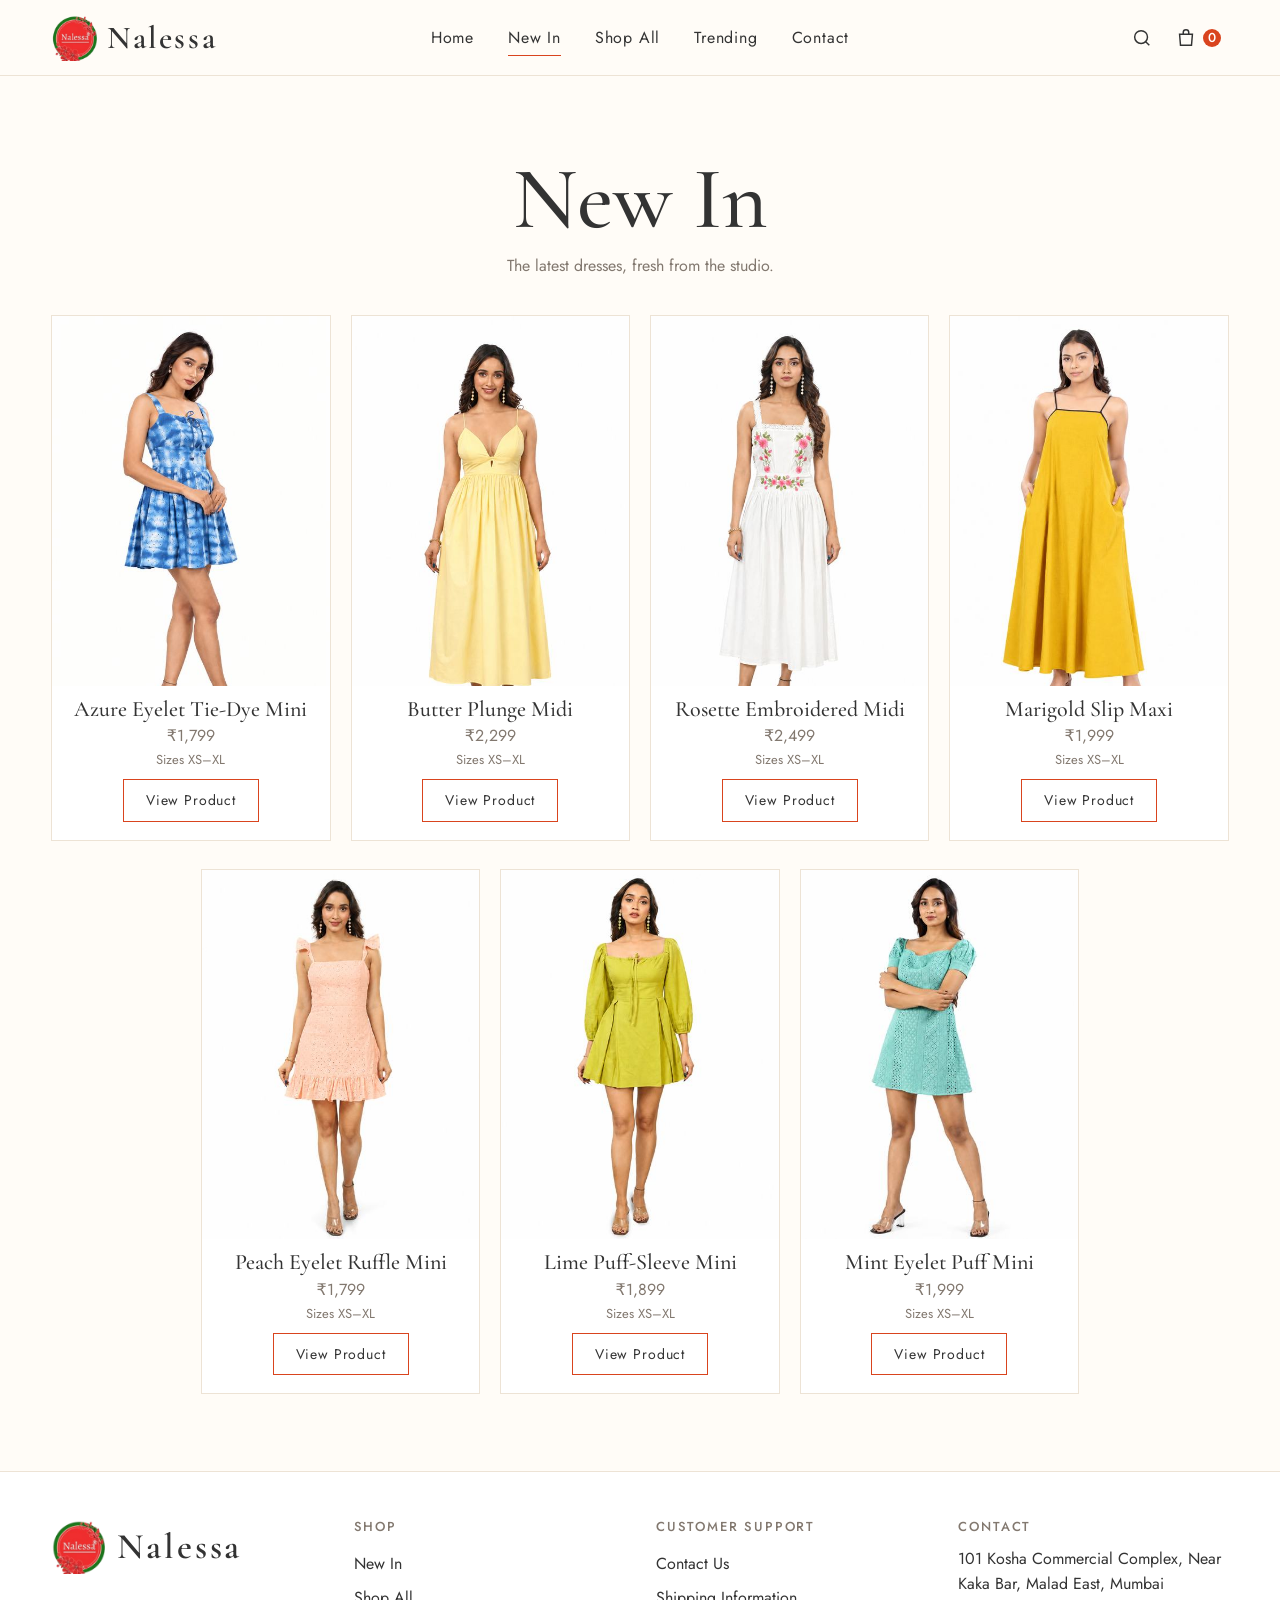
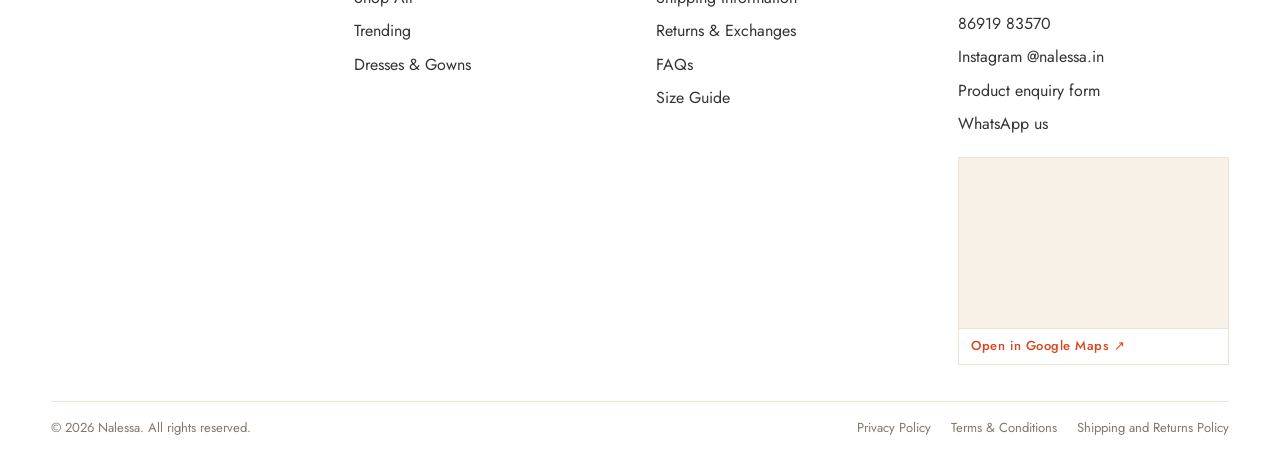
<file: new-in.html>
<!doctype html><html lang="en"><head><meta charset="utf-8">
<meta name="viewport" content="width=device-width, initial-scale=1, viewport-fit=cover">
<meta name="color-scheme" content="light">
<title>Nalessa – Where Fashion Meets Passion</title>
<link rel="icon" href="assets/logo.png">
<link href="https://fonts.googleapis.com/css2?family=Cormorant+Garamond:ital,wght@0,500;0,600;1,500&family=Jost:wght@400;500&display=swap" rel="stylesheet">
<link rel="stylesheet" href="style.css">
</head><body data-page="new-in">

<header class="hd"><a class="br" href="index.html" aria-label="Nalessa home"><img src="assets/logo.png" alt=""><span class="wm">Nalessa</span></a>
<nav id="nav" aria-label="Main"></nav>
<div class="rt"><button class="ib" id="sb" aria-label="Search" aria-expanded="false"><svg width="22" height="22" viewBox="0 0 24 24" fill="none" stroke="currentColor" stroke-width="1.6"><circle cx="11" cy="11" r="7"/><path d="M20 20l-4-4"/></svg></button>
<button class="ib" id="cb" aria-label="Cart"><svg width="22" height="22" viewBox="0 0 24 24" fill="none" stroke="currentColor" stroke-width="1.6"><path d="M5 8h14l-1 12H6z"/><path d="M9 8V6a3 3 0 016 0v2"/></svg><b id="cn">0</b></button>
<button class="ib mn" id="mn" aria-label="Menu" aria-expanded="false"><svg width="24" height="24" viewBox="0 0 24 24" fill="none" stroke="currentColor" stroke-width="1.6"><path d="M4 7h16M4 12h16M4 17h16"/></svg></button></div>
<div class="sp" id="sp" hidden><input id="sq" type="search" placeholder="Search dresses…" aria-label="Search dresses" autocomplete="off"><div class="sr" id="sr"></div></div></header>
<main id="app"></main>
<footer><div class="fg"><div><a class="br fl" href="index.html" aria-label="Nalessa home"><img src="assets/logo.png" alt=""><span class="wm">Nalessa</span></a></div>
<div><h3>Shop</h3><a href="new-in.html">New In</a><a href="shop-all.html">Shop All</a><a href="trending.html">Trending</a><a href="dresses-gowns.html">Dresses & Gowns</a></div>
<div><h3>Customer Support</h3><a href="contact.html">Contact Us</a><a href="info.html?p=shipping">Shipping Information</a><a href="info.html?p=returns">Returns & Exchanges</a><a href="info.html?p=faqs">FAQs</a><a href="info.html?p=size-guide">Size Guide</a></div>
<div><h3>Contact</h3><div id="fc"></div></div></div>
<div class="fb"><span id="cp"></span><nav aria-label="Legal"><a href="info.html?p=privacy">Privacy Policy</a><a href="info.html?p=terms">Terms & Conditions</a><a href="info.html?p=shipping-returns">Shipping and Returns Policy</a></nav></div></footer>
<aside class="dr" id="dr" aria-label="Cart"><div style="display:flex;justify-content:space-between;align-items:center"><h3 style="font-size:30px">Your cart</h3><button class="x" id="dx" aria-label="Close cart">×</button></div><div class="ls" id="ls"></div><div id="ft"></div></aside>
<div id="t" role="status"></div>
<script src="app.js"></script></body></html>
</file>
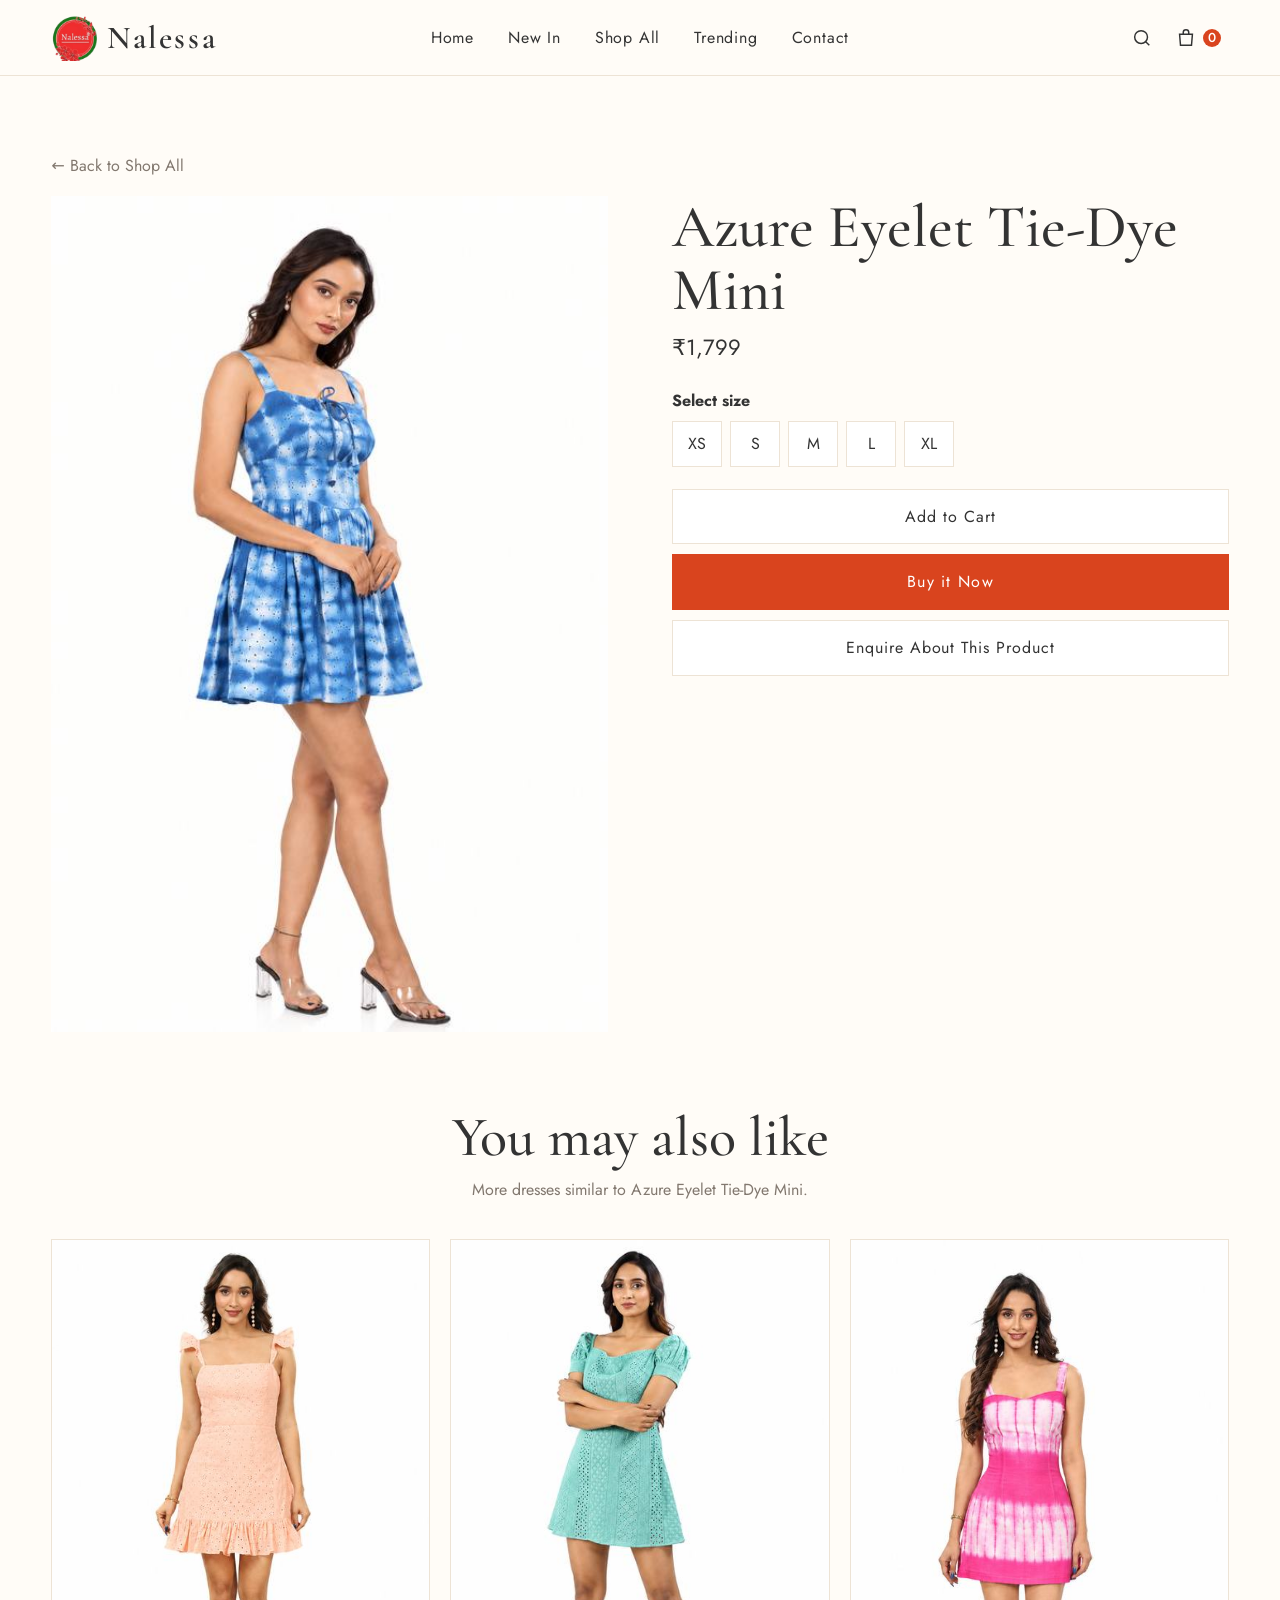
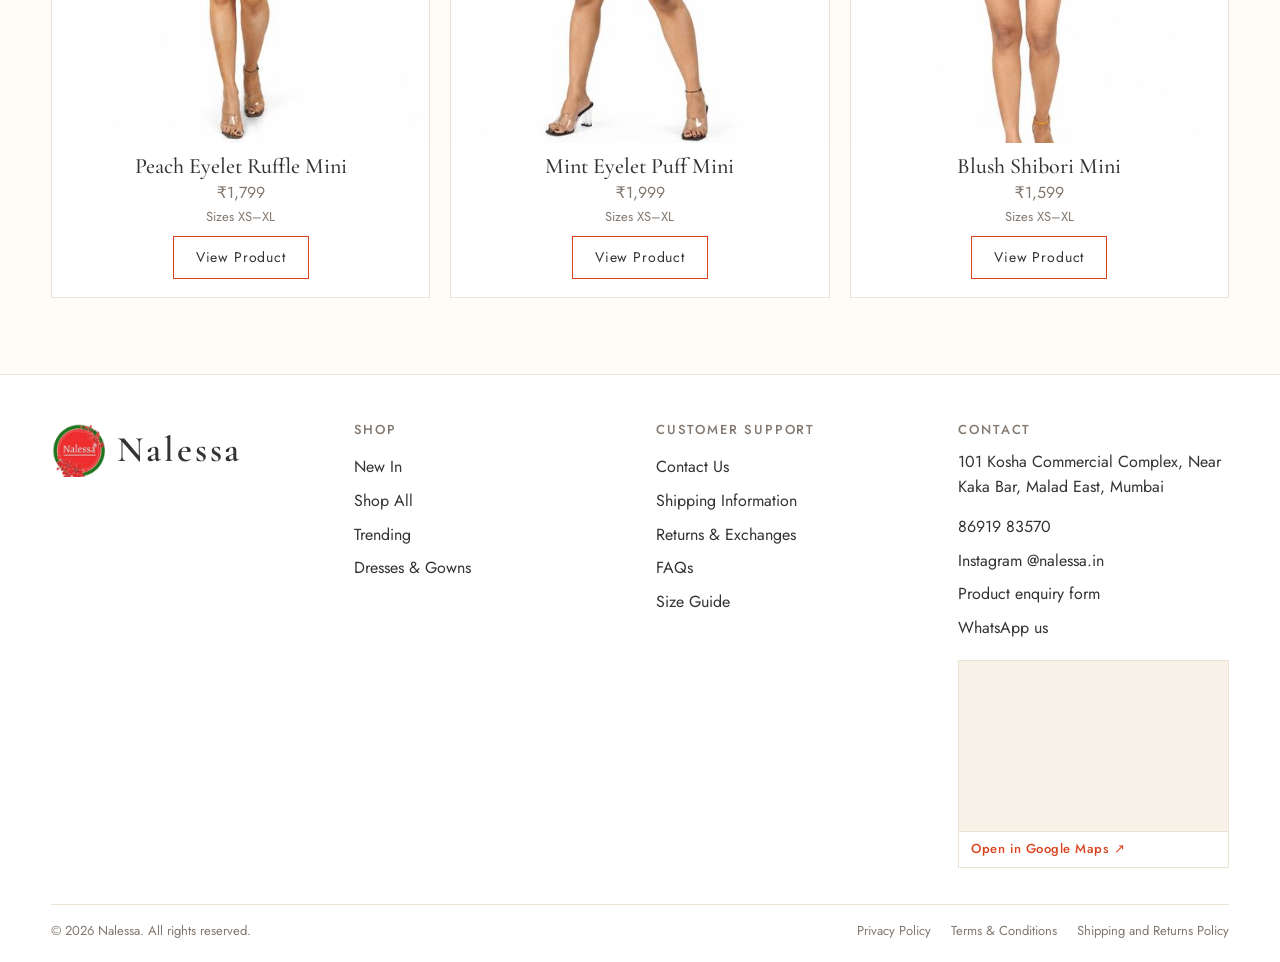
<file: product.html>
<!doctype html><html lang="en"><head><meta charset="utf-8">
<meta name="viewport" content="width=device-width, initial-scale=1, viewport-fit=cover">
<meta name="color-scheme" content="light">
<title>Nalessa – Where Fashion Meets Passion</title>
<link rel="icon" href="assets/logo.png">
<link href="https://fonts.googleapis.com/css2?family=Cormorant+Garamond:ital,wght@0,500;0,600;1,500&family=Jost:wght@400;500&display=swap" rel="stylesheet">
<link rel="stylesheet" href="style.css">
</head><body data-page="product">

<header class="hd"><a class="br" href="index.html" aria-label="Nalessa home"><img src="assets/logo.png" alt=""><span class="wm">Nalessa</span></a>
<nav id="nav" aria-label="Main"></nav>
<div class="rt"><button class="ib" id="sb" aria-label="Search" aria-expanded="false"><svg width="22" height="22" viewBox="0 0 24 24" fill="none" stroke="currentColor" stroke-width="1.6"><circle cx="11" cy="11" r="7"/><path d="M20 20l-4-4"/></svg></button>
<button class="ib" id="cb" aria-label="Cart"><svg width="22" height="22" viewBox="0 0 24 24" fill="none" stroke="currentColor" stroke-width="1.6"><path d="M5 8h14l-1 12H6z"/><path d="M9 8V6a3 3 0 016 0v2"/></svg><b id="cn">0</b></button>
<button class="ib mn" id="mn" aria-label="Menu" aria-expanded="false"><svg width="24" height="24" viewBox="0 0 24 24" fill="none" stroke="currentColor" stroke-width="1.6"><path d="M4 7h16M4 12h16M4 17h16"/></svg></button></div>
<div class="sp" id="sp" hidden><input id="sq" type="search" placeholder="Search dresses…" aria-label="Search dresses" autocomplete="off"><div class="sr" id="sr"></div></div></header>
<main id="app"></main>
<footer><div class="fg"><div><a class="br fl" href="index.html" aria-label="Nalessa home"><img src="assets/logo.png" alt=""><span class="wm">Nalessa</span></a></div>
<div><h3>Shop</h3><a href="new-in.html">New In</a><a href="shop-all.html">Shop All</a><a href="trending.html">Trending</a><a href="dresses-gowns.html">Dresses & Gowns</a></div>
<div><h3>Customer Support</h3><a href="contact.html">Contact Us</a><a href="info.html?p=shipping">Shipping Information</a><a href="info.html?p=returns">Returns & Exchanges</a><a href="info.html?p=faqs">FAQs</a><a href="info.html?p=size-guide">Size Guide</a></div>
<div><h3>Contact</h3><div id="fc"></div></div></div>
<div class="fb"><span id="cp"></span><nav aria-label="Legal"><a href="info.html?p=privacy">Privacy Policy</a><a href="info.html?p=terms">Terms & Conditions</a><a href="info.html?p=shipping-returns">Shipping and Returns Policy</a></nav></div></footer>
<aside class="dr" id="dr" aria-label="Cart"><div style="display:flex;justify-content:space-between;align-items:center"><h3 style="font-size:30px">Your cart</h3><button class="x" id="dx" aria-label="Close cart">×</button></div><div class="ls" id="ls"></div><div id="ft"></div></aside>
<div id="t" role="status"></div>
<script src="app.js"></script></body></html>
</file>
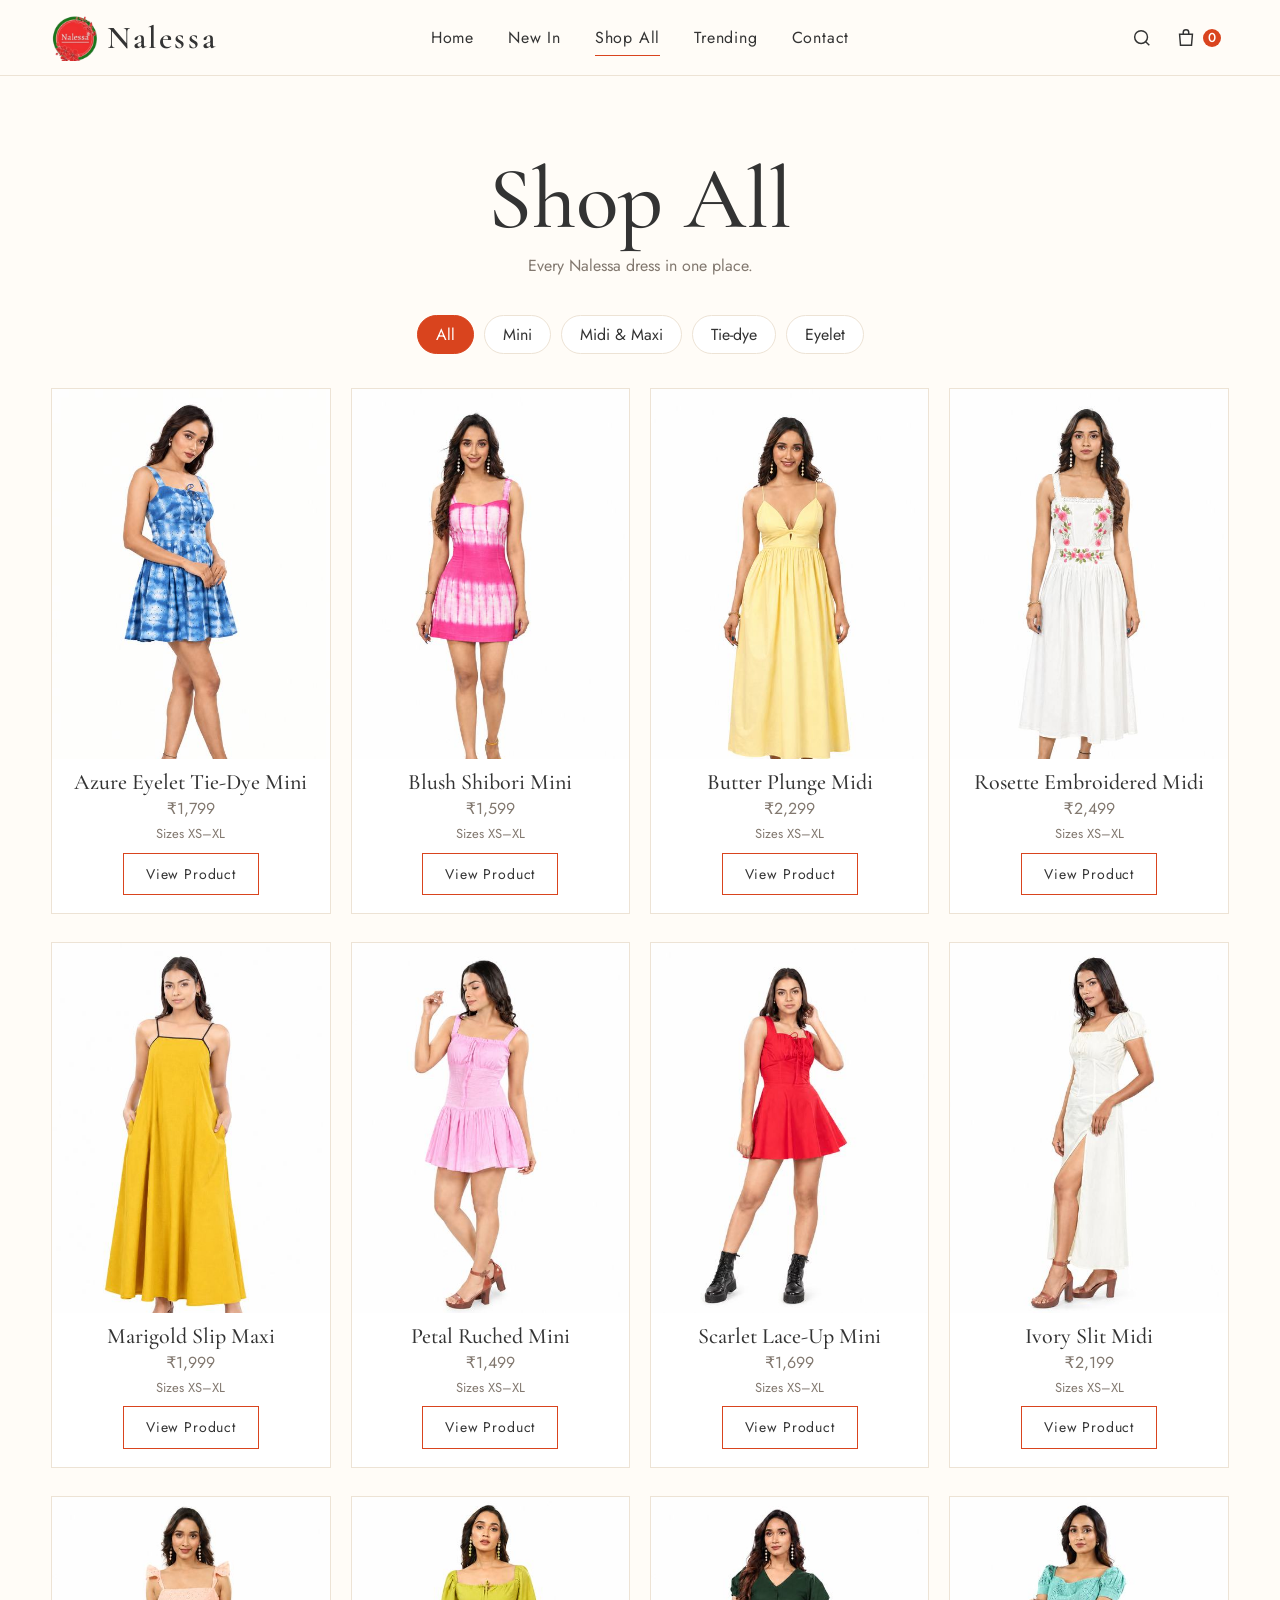
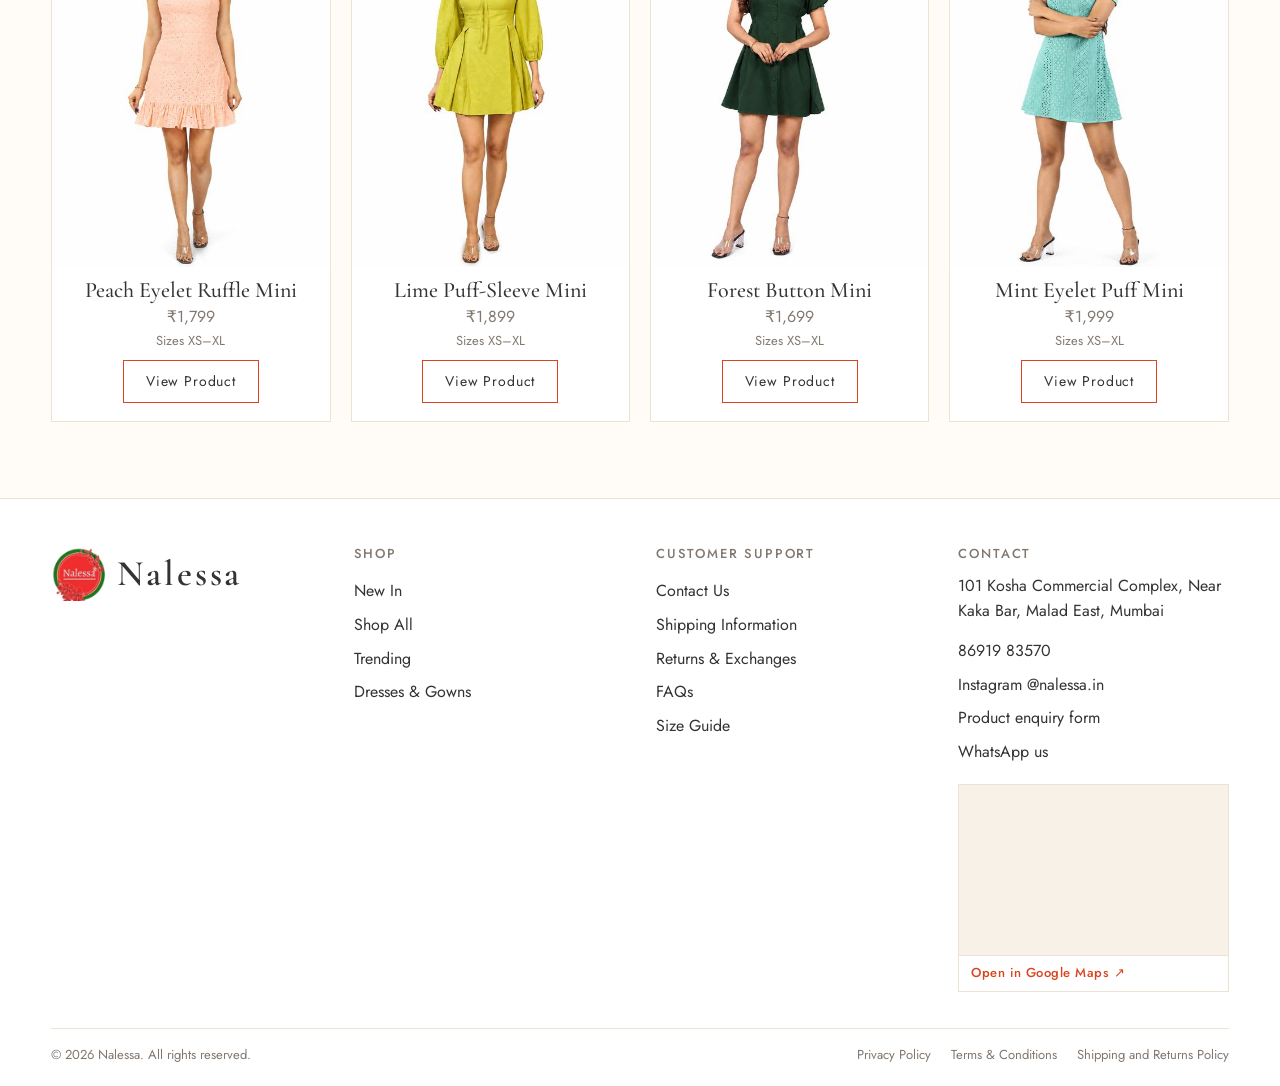
<file: shop-all.html>
<!doctype html><html lang="en"><head><meta charset="utf-8">
<meta name="viewport" content="width=device-width, initial-scale=1, viewport-fit=cover">
<meta name="color-scheme" content="light">
<title>Nalessa – Where Fashion Meets Passion</title>
<link rel="icon" href="assets/logo.png">
<link href="https://fonts.googleapis.com/css2?family=Cormorant+Garamond:ital,wght@0,500;0,600;1,500&family=Jost:wght@400;500&display=swap" rel="stylesheet">
<link rel="stylesheet" href="style.css">
</head><body data-page="shop-all">

<header class="hd"><a class="br" href="index.html" aria-label="Nalessa home"><img src="assets/logo.png" alt=""><span class="wm">Nalessa</span></a>
<nav id="nav" aria-label="Main"></nav>
<div class="rt"><button class="ib" id="sb" aria-label="Search" aria-expanded="false"><svg width="22" height="22" viewBox="0 0 24 24" fill="none" stroke="currentColor" stroke-width="1.6"><circle cx="11" cy="11" r="7"/><path d="M20 20l-4-4"/></svg></button>
<button class="ib" id="cb" aria-label="Cart"><svg width="22" height="22" viewBox="0 0 24 24" fill="none" stroke="currentColor" stroke-width="1.6"><path d="M5 8h14l-1 12H6z"/><path d="M9 8V6a3 3 0 016 0v2"/></svg><b id="cn">0</b></button>
<button class="ib mn" id="mn" aria-label="Menu" aria-expanded="false"><svg width="24" height="24" viewBox="0 0 24 24" fill="none" stroke="currentColor" stroke-width="1.6"><path d="M4 7h16M4 12h16M4 17h16"/></svg></button></div>
<div class="sp" id="sp" hidden><input id="sq" type="search" placeholder="Search dresses…" aria-label="Search dresses" autocomplete="off"><div class="sr" id="sr"></div></div></header>
<main id="app"></main>
<footer><div class="fg"><div><a class="br fl" href="index.html" aria-label="Nalessa home"><img src="assets/logo.png" alt=""><span class="wm">Nalessa</span></a></div>
<div><h3>Shop</h3><a href="new-in.html">New In</a><a href="shop-all.html">Shop All</a><a href="trending.html">Trending</a><a href="dresses-gowns.html">Dresses & Gowns</a></div>
<div><h3>Customer Support</h3><a href="contact.html">Contact Us</a><a href="info.html?p=shipping">Shipping Information</a><a href="info.html?p=returns">Returns & Exchanges</a><a href="info.html?p=faqs">FAQs</a><a href="info.html?p=size-guide">Size Guide</a></div>
<div><h3>Contact</h3><div id="fc"></div></div></div>
<div class="fb"><span id="cp"></span><nav aria-label="Legal"><a href="info.html?p=privacy">Privacy Policy</a><a href="info.html?p=terms">Terms & Conditions</a><a href="info.html?p=shipping-returns">Shipping and Returns Policy</a></nav></div></footer>
<aside class="dr" id="dr" aria-label="Cart"><div style="display:flex;justify-content:space-between;align-items:center"><h3 style="font-size:30px">Your cart</h3><button class="x" id="dx" aria-label="Close cart">×</button></div><div class="ls" id="ls"></div><div id="ft"></div></aside>
<div id="t" role="status"></div>
<script src="app.js"></script></body></html>
</file>
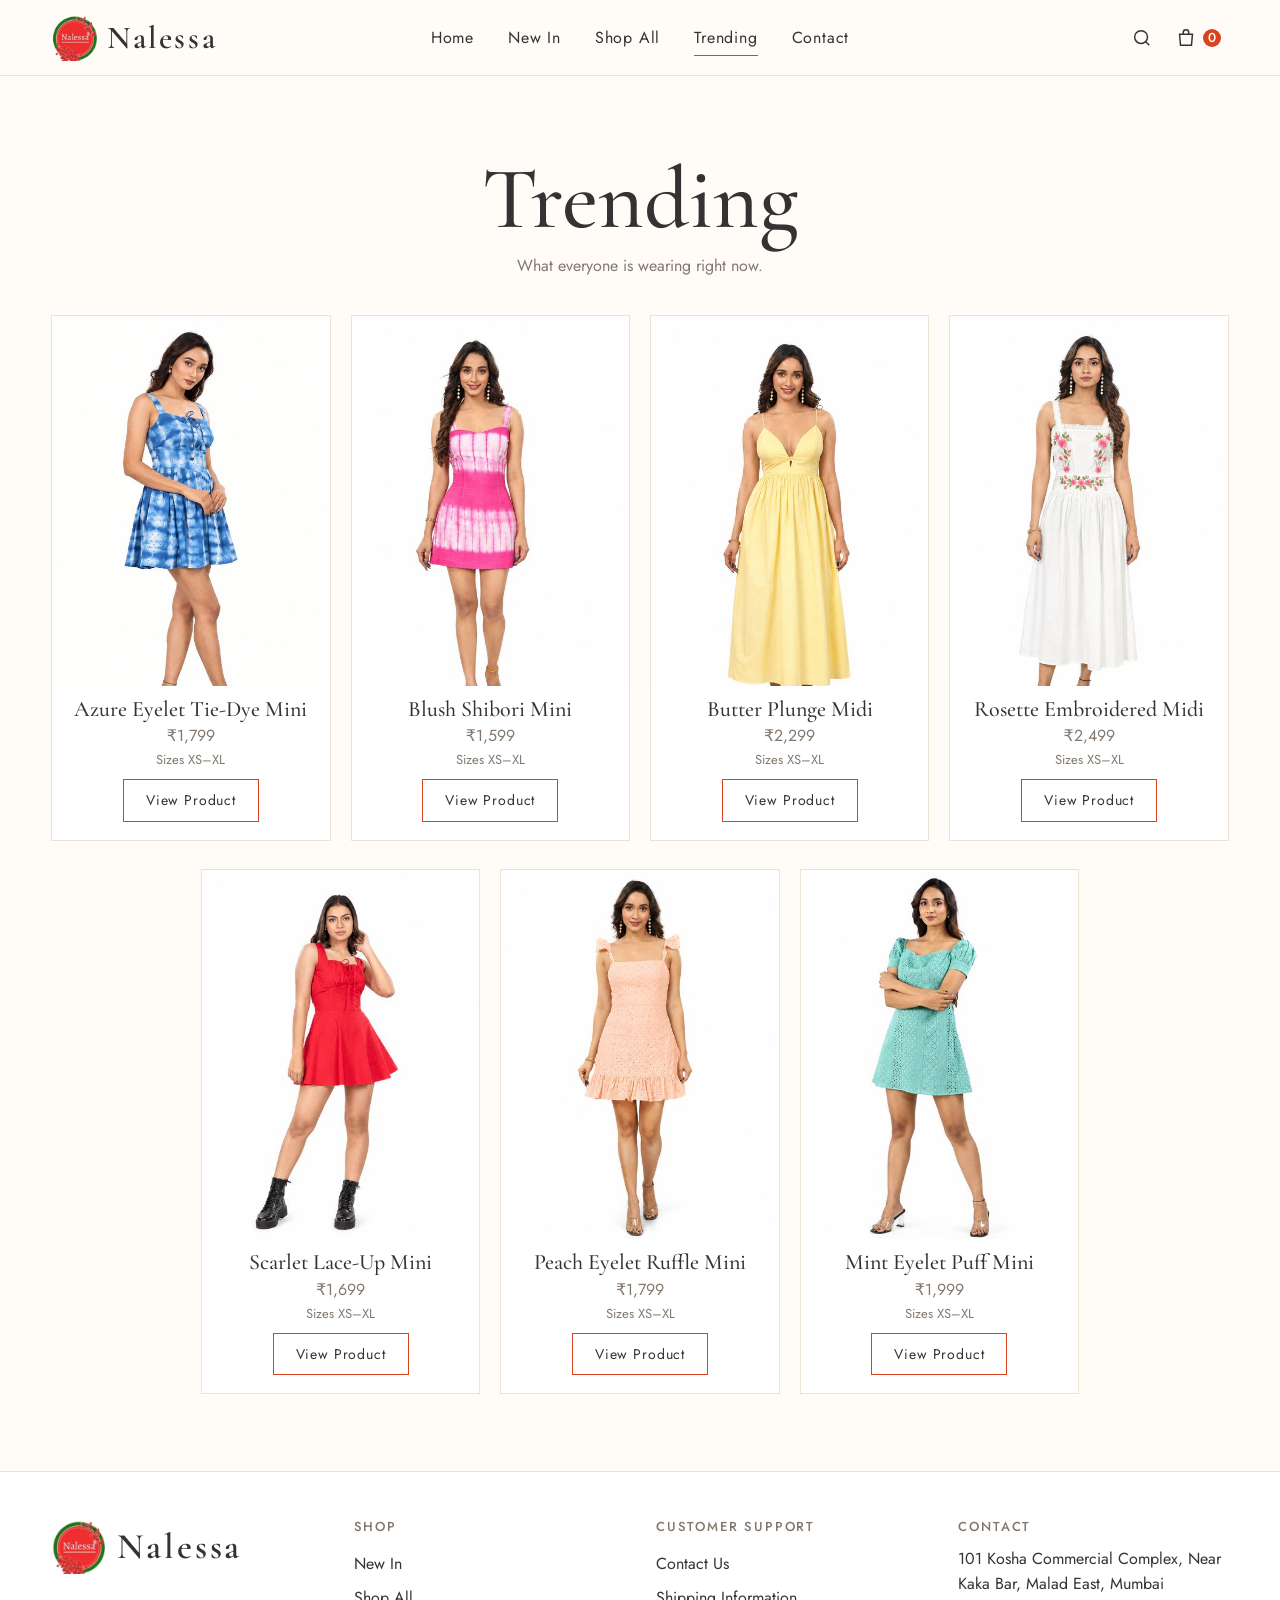
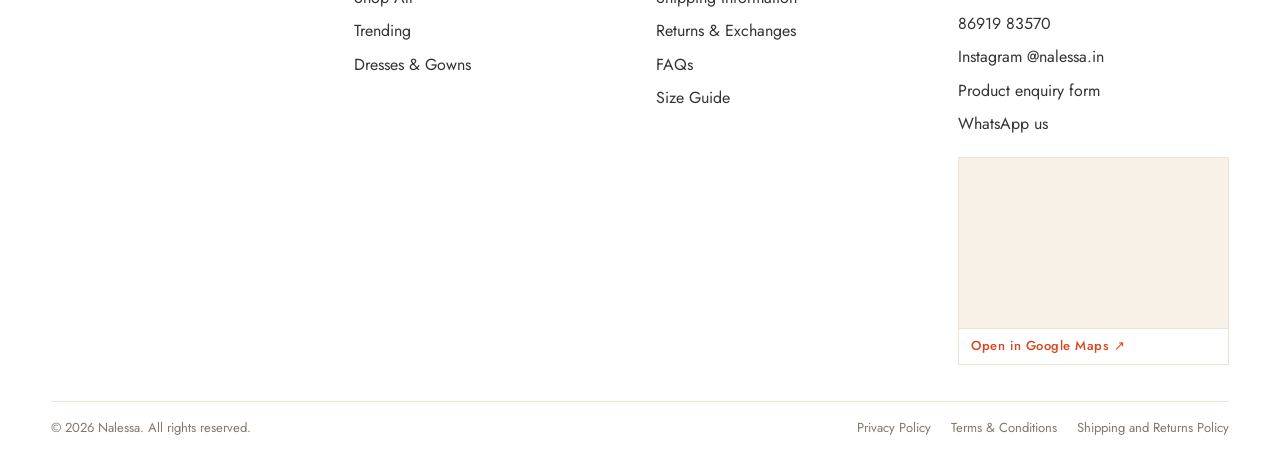
<file: trending.html>
<!doctype html><html lang="en"><head><meta charset="utf-8">
<meta name="viewport" content="width=device-width, initial-scale=1, viewport-fit=cover">
<meta name="color-scheme" content="light">
<title>Nalessa – Where Fashion Meets Passion</title>
<link rel="icon" href="assets/logo.png">
<link href="https://fonts.googleapis.com/css2?family=Cormorant+Garamond:ital,wght@0,500;0,600;1,500&family=Jost:wght@400;500&display=swap" rel="stylesheet">
<link rel="stylesheet" href="style.css">
</head><body data-page="trending">

<header class="hd"><a class="br" href="index.html" aria-label="Nalessa home"><img src="assets/logo.png" alt=""><span class="wm">Nalessa</span></a>
<nav id="nav" aria-label="Main"></nav>
<div class="rt"><button class="ib" id="sb" aria-label="Search" aria-expanded="false"><svg width="22" height="22" viewBox="0 0 24 24" fill="none" stroke="currentColor" stroke-width="1.6"><circle cx="11" cy="11" r="7"/><path d="M20 20l-4-4"/></svg></button>
<button class="ib" id="cb" aria-label="Cart"><svg width="22" height="22" viewBox="0 0 24 24" fill="none" stroke="currentColor" stroke-width="1.6"><path d="M5 8h14l-1 12H6z"/><path d="M9 8V6a3 3 0 016 0v2"/></svg><b id="cn">0</b></button>
<button class="ib mn" id="mn" aria-label="Menu" aria-expanded="false"><svg width="24" height="24" viewBox="0 0 24 24" fill="none" stroke="currentColor" stroke-width="1.6"><path d="M4 7h16M4 12h16M4 17h16"/></svg></button></div>
<div class="sp" id="sp" hidden><input id="sq" type="search" placeholder="Search dresses…" aria-label="Search dresses" autocomplete="off"><div class="sr" id="sr"></div></div></header>
<main id="app"></main>
<footer><div class="fg"><div><a class="br fl" href="index.html" aria-label="Nalessa home"><img src="assets/logo.png" alt=""><span class="wm">Nalessa</span></a></div>
<div><h3>Shop</h3><a href="new-in.html">New In</a><a href="shop-all.html">Shop All</a><a href="trending.html">Trending</a><a href="dresses-gowns.html">Dresses & Gowns</a></div>
<div><h3>Customer Support</h3><a href="contact.html">Contact Us</a><a href="info.html?p=shipping">Shipping Information</a><a href="info.html?p=returns">Returns & Exchanges</a><a href="info.html?p=faqs">FAQs</a><a href="info.html?p=size-guide">Size Guide</a></div>
<div><h3>Contact</h3><div id="fc"></div></div></div>
<div class="fb"><span id="cp"></span><nav aria-label="Legal"><a href="info.html?p=privacy">Privacy Policy</a><a href="info.html?p=terms">Terms & Conditions</a><a href="info.html?p=shipping-returns">Shipping and Returns Policy</a></nav></div></footer>
<aside class="dr" id="dr" aria-label="Cart"><div style="display:flex;justify-content:space-between;align-items:center"><h3 style="font-size:30px">Your cart</h3><button class="x" id="dx" aria-label="Close cart">×</button></div><div class="ls" id="ls"></div><div id="ft"></div></aside>
<div id="t" role="status"></div>
<script src="app.js"></script></body></html>
</file>
<file: style.css>
:root{color-scheme:light;--hb:#F8F1E5;--bg2:#5E1A2C;--ol:#565B3A;--fr:#EADFCD;--w:#FFFFFF;--iv:#FFFCF7;--cr:#F7F1E8;--bd:#EDE3D5;--mut:#82786F;--ink:#333333;--g:clamp(44px,6vw,88px);--H:max(560px,calc(100svh - 76px - env(safe-area-inset-top,0px)));box-sizing:border-box;padding-top:env(safe-area-inset-top,0px);padding-bottom:env(safe-area-inset-bottom,0px)}
html{background:var(--iv);scroll-behavior:smooth;scroll-padding-top:calc(76px + env(safe-area-inset-top,0px))}*{box-sizing:border-box}
body{margin:0;background:var(--iv);color:var(--ink);font:400 16px/1.6 Jost,system-ui,sans-serif;overflow-x:hidden}
body::before{content:"";position:fixed;inset:0 0 auto;height:env(safe-area-inset-top,0px);background:var(--iv);z-index:30}
a{color:inherit}button,input,select,textarea{font:inherit;color:inherit}button{cursor:pointer}
:focus-visible{outline:2px solid var(--mut);outline-offset:3px}
h1,h2,h3{font-family:'Cormorant Garamond',Georgia,serif;font-weight:500;margin:0;line-height:1.05}
.hd{position:sticky;top:env(safe-area-inset-top,0px);z-index:20;background:var(--iv);border-bottom:1px solid var(--bd);height:76px;display:grid;grid-template-columns:1fr auto 1fr;align-items:center;gap:20px;padding:0 clamp(16px,4vw,56px)}
.br{display:flex;align-items:center;gap:10px;text-decoration:none;justify-self:start}.br img{width:46px;height:46px;display:block}
.wm{font:600 32px/1 'Cormorant Garamond',serif;letter-spacing:.08em}
.hd nav{display:flex;gap:34px}.hd nav a{text-decoration:none;position:relative;padding:6px 0;letter-spacing:.05em}
.hd nav a::after{content:"";position:absolute;left:0;bottom:0;height:1px;width:100%;background:var(--ink);transform:scaleX(0);transform-origin:left;transition:transform .3s}
.hd nav a:hover::after,.hd nav a[aria-current=page]::after{transform:scaleX(1)}
.rt{justify-self:end;display:flex;align-items:center;gap:6px}
.ib{background:none;border:0;padding:8px;display:flex;align-items:center;gap:6px;color:var(--ink)}.ib:hover{color:var(--mut)}.ib b{font-weight:500;font-size:13px;min-width:18px;height:18px;line-height:18px;border-radius:9px;background:var(--bd);text-align:center}
.mn{display:none}
.sp{position:absolute;left:0;right:0;top:100%;background:var(--w);border-bottom:1px solid var(--bd);padding:16px clamp(16px,4vw,56px)}.sp[hidden]{display:none}
.sp input{max-width:560px;display:block;margin:0 auto}.sr{display:flex;flex-wrap:wrap;gap:8px 20px;justify-content:center;margin-top:12px;max-height:50vh;overflow:auto}
.sr a{display:flex;gap:10px;align-items:center;text-decoration:none;width:260px;padding:4px}.sr img{width:40px;height:54px;object-fit:cover;object-position:top;background:var(--cr)}.sr a:hover{background:var(--cr)}
@media(max-width:860px){.hd{grid-template-columns:1fr auto}.mn{display:flex}.wm{font-size:28px}.hd nav{position:absolute;left:0;right:0;top:100%;background:var(--iv);flex-direction:column;gap:0;padding:8px clamp(16px,4vw,56px) 16px;border-bottom:1px solid var(--bd);display:none}.hd nav.open{display:flex}.hd nav a{padding:13px 0}}
.hw{position:relative;height:calc(var(--H)*2);background:var(--hb)}
.up{position:relative;z-index:2;margin-top:calc(var(--H)*-1);background:var(--iv)}
.hd{transition:background-color .45s,border-color .45s}.hd.hm:not(.dk){background:var(--hb);border-bottom-color:transparent}.hd.hm .wm{opacity:0}.hd.hm.dk .wm{opacity:1}
.bw{position:fixed;left:0;top:0;z-index:25;margin:0;visibility:hidden;font:600 100px/1 'Cormorant Garamond',Georgia,serif;letter-spacing:.08em;color:var(--bg2);white-space:nowrap;transform-origin:0 0;will-change:transform;pointer-events:none;user-select:none}
body:has(#nav.open) .bw,body:has(#sp:not([hidden])) .bw{opacity:0}
.hero{position:sticky;top:calc(76px + env(safe-area-inset-top,0px));height:var(--H);overflow:hidden;background:var(--hb);display:grid;grid-template-columns:minmax(0,.8fr) minmax(0,1.2fr);align-items:center;padding:var(--wr,0px) clamp(60px,6.5vw,110px) 0 clamp(24px,10vw,160px)}
.tx{position:relative;z-index:1;max-width:660px}.sx{will-change:transform,opacity}
.en{animation:en 1.1s cubic-bezier(.2,.7,.2,1) both;animation-delay:var(--d,0s)}@keyframes en{from{opacity:0;translate:0 34px}}
.eb{font-size:13px;letter-spacing:.32em;text-transform:uppercase;color:var(--ol)}.eb::after{content:"";display:block;width:50px;height:2px;background:var(--bg2);margin-top:14px}
.hl{font:500 clamp(34px,min(6.2vw,9.5vh),104px)/.95 'Cormorant Garamond',serif;color:var(--bg2);letter-spacing:-.02em;white-space:nowrap;margin:clamp(18px,4vh,48px) 0}
.sp2{font:italic 500 clamp(17px,min(2.2vw,3.2vh),30px)/1.45 'Cormorant Garamond',serif;color:var(--ol);margin:0 0 clamp(18px,4vh,44px)}
.ex{position:relative;display:inline-block;font-size:13px;letter-spacing:.2em;text-transform:uppercase;text-decoration:none;color:var(--ol);padding-bottom:6px}
.ex::after{content:"";position:absolute;left:0;right:0;bottom:0;height:1px;background:currentColor;transform-origin:left;animation:ul 1s 1.7s both}@keyframes ul{from{transform:scaleX(0)}}
.ph{--pg:clamp(30px,4.5vw,70px);position:relative;z-index:1;display:flex;justify-content:center;align-items:center;gap:var(--pg);height:100%;padding:3vh 0}
.pf{position:relative;flex:none;height:calc(var(--H) - var(--wr,0px) - 9vh);width:auto;max-width:calc(50% - var(--pg)/2 - 14px);aspect-ratio:2/3;will-change:transform,opacity}.pf:last-child{margin-top:2vh}
.pf figure{margin:0;height:100%;background:var(--fr);overflow:hidden;animation:en 1.3s cubic-bezier(.2,.7,.2,1) both;animation-delay:var(--d)}
.pf img{width:100%;height:100%;object-fit:contain;mix-blend-mode:multiply;display:block}
.pf:first-child::before,.pf:last-child::after{content:"";position:absolute;top:14%;height:62%;width:clamp(14px,2.6vw,40px)}
.pf:first-child::before{right:100%;background:var(--ol)}.pf:last-child::after{left:100%;background:var(--bg2);top:18%}
.dl,.dt{position:absolute;pointer-events:none;z-index:0}.dl{left:0;bottom:0;height:30%;width:auto;max-width:12vw}.dt{right:0;top:var(--wr,0px);width:clamp(80px,11vw,170px)}
@media(max-width:860px){.hero{grid-template-columns:minmax(0,1fr);grid-template-rows:auto 1fr;align-content:start;padding:calc(var(--wr,0px) + 6px) clamp(24px,6vw,60px) 0}.hl{font-size:clamp(42px,13vw,76px);margin:12px 0}.sp2{font-size:18px;margin-bottom:12px}.eb{font-size:11px}.ph{--pg:26px;padding:8px 0 14px;align-items:flex-start}.pf{height:auto;max-width:none;width:calc(50% - 13px - 10px)}.dl{height:90px;max-width:none}}
.sec{padding:var(--g) clamp(16px,4vw,56px) 0;max-width:1400px;margin:0 auto}.sec.alt{background:var(--cr);box-shadow:0 0 0 100vmax var(--cr);clip-path:inset(0 -100vmax);padding-bottom:var(--g)}
.rv{opacity:0;translate:0 28px;transition:opacity .9s,translate .9s}.rv.in{opacity:1;translate:0 0}
.sh{text-align:center;margin-bottom:36px}.sh h2{font-size:clamp(34px,5vw,56px)}.sh p{color:var(--mut);margin:10px auto 0;max-width:52ch}
.g{display:flex;flex-wrap:wrap;justify-content:center;gap:28px 20px}
.c{width:calc((100% - 60px)/4);text-align:center;background:var(--w);border:1px solid var(--bd);padding-bottom:18px;text-decoration:none;display:block}
@media(max-width:900px){.g{gap:16px 12px}.c{width:calc((100% - 12px)/2)}}
.c figure{margin:0;aspect-ratio:3/4;background:var(--cr);overflow:hidden}
.c img{width:100%;height:100%;object-fit:cover;object-position:top;display:block;transition:transform .9s,opacity .6s}.c:hover img{transform:scale(1.035);opacity:.94}
.in2{padding:0 12px}.c h3{font-size:22px;margin-top:12px}.c .pr{color:var(--mut);margin:2px 0}.c .pr s{opacity:.7;margin-right:6px}.c .pr b{font-weight:500;margin-left:6px}.sz1{font-size:13px;color:var(--mut)}
.bt{display:inline-block;border:1px solid var(--ink);padding:9px 22px;text-decoration:none;letter-spacing:.06em;font-size:14px;margin-top:10px;background:transparent;transition:.3s}.bt:hover{background:var(--bd)}
.bc{text-align:center;margin-top:36px}.bc .bt{padding:12px 34px}
.pg>h1{font-size:clamp(44px,8vw,88px);text-align:center}.pg>.ds{text-align:center;color:var(--mut);margin:8px auto 36px;max-width:56ch}
.chips{display:flex;gap:10px;flex-wrap:wrap;justify-content:center;margin-bottom:34px}.chips button{border:1px solid var(--bd);background:var(--w);padding:6px 18px;border-radius:99px}.chips button[aria-pressed=true]{background:var(--bd)}
.ctw{display:grid;grid-template-columns:1.5fr 1fr;gap:clamp(24px,5vw,64px);align-items:start}@media(max-width:820px){.ctw{grid-template-columns:1fr}}
form{display:grid;grid-template-columns:1fr 1fr;gap:18px}form .f{grid-column:span 2}form .h{grid-column:span 1}@media(max-width:560px){form .h{grid-column:span 2}}
label{display:block;font-size:14px;margin-bottom:4px;letter-spacing:.03em}label i{color:var(--mut)}
input,select,textarea{width:100%;background:var(--w);border:1px solid var(--bd);padding:12px 14px;border-radius:2px}input:focus,select:focus,textarea:focus{border-color:var(--mut);outline:0}
.er{display:block;color:#B3261E;font-size:13px}[aria-invalid=true]{border-color:#B3261E}
.pw{display:flex;gap:12px;align-items:center}.pw img{width:52px;height:68px;object-fit:cover;object-position:top;background:var(--cr);display:none}
.sb,.btn.p{background:var(--bd);color:var(--ink);border:1px solid var(--ink);padding:14px;letter-spacing:.08em;transition:.3s}.sb:hover,.btn.p:hover{background:var(--cr)}.sb:disabled{opacity:.6}
#st{padding:14px 16px;display:none}#st.ok{display:block;background:#EEF4EC;color:#2E5A31}#st.bad{display:block;background:#FBEDEB;color:#8A2A22}
.ci{background:var(--cr);padding:26px}.ci a{display:block;text-decoration:none;font:500 26px 'Cormorant Garamond',serif;margin:8px 0 18px}.ci small{color:var(--mut)}
.pdw{display:grid;grid-template-columns:1fr 1fr;gap:clamp(24px,5vw,72px);align-items:start}.pdw img{width:100%;display:block;background:var(--cr)}@media(max-width:700px){.pdw{grid-template-columns:1fr}}
.pd h1{font-size:clamp(36px,5vw,60px)}.pd .pr{font-size:22px;margin:8px 0 22px}.bk{text-decoration:none;color:var(--mut);display:inline-block;margin-bottom:18px}
.sz{display:flex;gap:8px;flex-wrap:wrap;margin:8px 0 22px}.sz button{min-width:50px;padding:9px;border:1px solid var(--bd);background:var(--w)}.sz button[aria-pressed=true]{background:var(--bd);border-color:var(--ink)}
.btn{display:block;width:100%;padding:14px;border:1px solid var(--bd);background:var(--w);margin-bottom:10px;text-align:center;text-decoration:none;letter-spacing:.06em}.btn:hover{background:var(--cr)}
.inf{max-width:620px;margin:0 auto;text-align:center}.inf p{color:var(--mut)}
footer{margin-top:var(--g);background:var(--w);border-top:1px solid var(--bd);padding:48px clamp(16px,4vw,56px) 20px}
.fg{display:grid;grid-template-columns:1fr 1fr 1fr 1fr;gap:32px;max-width:1400px;margin:0 auto}
footer h3{font:500 13px/1 Jost,sans-serif;letter-spacing:.14em;text-transform:uppercase;color:var(--mut);margin-bottom:14px}footer .wm{font-size:36px}
footer a{display:block;text-decoration:none;padding:4px 0}footer a:hover{color:var(--mut)}
.fb{max-width:1400px;margin:36px auto 0;border-top:1px solid var(--bd);padding-top:16px;display:flex;flex-wrap:wrap;gap:8px 24px;justify-content:space-between;font-size:13px;color:var(--mut)}.fb nav{display:flex;flex-wrap:wrap;gap:8px 20px}.fb a{display:inline;padding:0}
@media(max-width:860px){.fg{grid-template-columns:1fr 1fr}}@media(max-width:520px){.fg{grid-template-columns:1fr;gap:22px}}
.dr{position:fixed;right:0;top:0;bottom:0;width:min(400px,100%);background:var(--iv);z-index:50;transform:translateX(100%);transition:transform .3s;display:flex;flex-direction:column;padding:20px;box-shadow:-8px 0 30px #33333322}.dr.on{transform:none}
.x{border:0;background:none;font-size:28px}.dr .ls{flex:1;overflow:auto}.li{display:grid;grid-template-columns:64px 1fr auto;gap:12px;padding:10px 0;border-bottom:1px solid var(--bd);align-items:center}
.li img{width:64px;height:84px;object-fit:cover;object-position:top;background:var(--cr)}.li small{color:var(--mut)}.q{display:inline-flex;gap:8px;align-items:center;margin-top:4px}.q button{width:26px;height:26px;border-radius:50%;border:1px solid var(--bd);background:var(--w);padding:0}
#t{position:fixed;left:50%;bottom:24px;translate:-50% 0;background:var(--w);border:1px solid var(--ink);padding:10px 20px;z-index:60;opacity:0;transition:opacity .3s;pointer-events:none}#t.on{opacity:1}
@media(prefers-reduced-motion:reduce){.hw{height:auto}.hero{position:relative;top:auto}.up{margin-top:0}.bw{display:none}*,*::before,*::after{transition:none!important;animation:none!important;scroll-behavior:auto!important}.rv{opacity:1;translate:none}}

/* ---- accent colour taken from the logo (not used on headings) ---- */
:root{--ac:#D9441E;--ac2:#B93616}
:focus-visible{outline-color:var(--ac)}
.hd nav a::after{background:var(--ac)}
.ib:hover{color:var(--ac)}.ib b{background:var(--ac);color:#fff}
.eb::after{background:var(--ac)}
.ex{color:var(--ac)}
.pf:last-child::after{background:var(--ac)}
.bt{border-color:var(--ac)}.bt:hover{background:var(--ac);color:#fff}
.sb,.btn.p{background:var(--ac);border-color:var(--ac);color:#fff}.sb:hover,.btn.p:hover{background:var(--ac2);border-color:var(--ac2)}
.btn:not(.p):hover{border-color:var(--ac)}
.chips button[aria-pressed=true],.sz button[aria-pressed=true]{background:var(--ac);border-color:var(--ac);color:#fff}
.c .pr b{color:var(--ac)}
.c:hover{border-color:var(--ac)}
.bk:hover,footer a:hover,.fb a:hover,.sr a:hover span{color:var(--ac)}
.ci a{color:var(--ac)}
#t{border-color:var(--ac)}
.dr{border-top:3px solid var(--ac)}

/* location map boxes */
.mp{margin-top:14px;border:1px solid var(--bd);background:var(--w);overflow:hidden}
.mp iframe{display:block;width:100%;height:230px;border:0;background:var(--cr)}
.mp.fm iframe{height:170px}
.mp a,.ci .mp a,footer .mp a{display:block;padding:9px 12px;border-top:1px solid var(--bd);font:500 13px/1.3 Jost,sans-serif;letter-spacing:.04em;margin:0;text-decoration:none;color:var(--ac)}
.mp a:hover,footer .mp a:hover{color:var(--ac2)}
footer .mp{margin-top:16px}

.ad{margin:6px 0 18px;line-height:1.55}footer .ad{margin:0 0 10px;color:var(--ink)}
.rel .c{width:calc((100% - 40px)/3)}
@media(max-width:900px){.rel .g{flex-wrap:nowrap;justify-content:flex-start;overflow-x:auto;scroll-snap-type:x mandatory;gap:12px;padding-bottom:8px;-webkit-overflow-scrolling:touch}.rel .c{flex:0 0 62%;width:auto;scroll-snap-align:start}}

footer .br.fl{gap:12px;padding:0}footer .br.fl img{width:54px;height:54px}

/* ================= RESPONSIVE PASS ================= */
/* closed cart drawer must not leak its shadow onto the page edge */
.dr{visibility:hidden;box-shadow:none;transition:transform .3s,visibility 0s .3s}
.dr.on{visibility:visible;box-shadow:-8px 0 30px #33333322;transition:transform .3s}
img{max-width:100%}

/* cards: never wrap/overflow, scale with the screen */
.c{min-width:0}
.bt{white-space:nowrap}
.c h3{overflow-wrap:anywhere}

/* large desktops */
@media(min-width:1500px){.sec{max-width:1560px}.sh h2{font-size:64px}.c h3{font-size:24px}}

/* laptops / small desktops */
@media(max-width:1180px){.hd nav{gap:24px}.g{gap:24px 16px}.c{width:calc((100% - 48px)/4)}.in2{padding:0 8px}.c h3{font-size:20px}.bt{padding:9px 16px}}

/* tablets & phones: header with always-visible menu button */
@media(max-width:860px){
  .hd{height:68px;gap:8px}
  .rt{gap:2px}
  .ib{padding:10px;min-width:44px;min-height:44px;justify-content:center}
  .mn{display:flex}
  .hd nav{max-height:calc(100svh - 68px - env(safe-area-inset-top,0px));overflow:auto;box-shadow:0 18px 30px #33333318}
  .hd nav a{font-size:18px;padding:15px 0;border-bottom:1px solid var(--bd)}
  .hd nav a:last-child{border-bottom:0}
  .hd nav a::after{display:none}
  .hd nav a[aria-current=page]{color:var(--ac)}
  .br img{width:40px;height:40px}
  :root{--H:max(560px,calc(100svh - 68px - env(safe-area-inset-top,0px)))}
  .hero{top:calc(68px + env(safe-area-inset-top,0px))}
  html{scroll-padding-top:calc(68px + env(safe-area-inset-top,0px))}
  /* hero photos fit the space left under the text instead of spilling out */
  .hero{grid-template-rows:auto minmax(0,1fr)}
  .ph{height:100%;min-height:0;box-sizing:border-box;padding:8px 0 16px;justify-content:center}
  .pf{height:100%;width:auto;max-width:calc(50% - var(--pg)/2)}
  .pf figure{height:100%}
  .pf:last-child{margin-top:0}
  .hero .tx{max-width:none}
  .hl{white-space:normal}
}
/* cards: 2-up tablet/phone */
@media(max-width:900px){.sec{padding-left:clamp(14px,4vw,40px);padding-right:clamp(14px,4vw,40px)}.c{width:calc((100% - 14px)/2)}.g{gap:16px 14px}}
@media(max-width:560px){
  .sh{margin-bottom:24px}
  .c h3{font-size:18px;line-height:1.1;margin-top:10px}
  .c .pr{font-size:15px}
  .sz1{font-size:12px}
  .in2{padding:0 8px}
  .c{padding-bottom:14px}
  .bt{padding:9px 14px;font-size:13px;letter-spacing:.04em;margin-top:8px}
  .bc .bt{padding:12px 26px}
  .wm{font-size:26px}
  .dr{padding:16px}
  .ci{padding:20px}
  .mp iframe{height:200px}
  .pg>h1{font-size:clamp(40px,12vw,56px)}
  #t{width:calc(100% - 32px);text-align:center}
}
@media(max-width:360px){.c h3{font-size:16px}.in2{padding:0 6px}.bt{padding:8px 10px}}
/* short landscape screens (phones sideways, small laptops) */
@media(max-height:520px) and (min-width:700px){.hd nav{max-height:calc(100svh - 68px)}}
/* product page */
@media(max-width:700px){.pdw img{max-height:none}.sz button{min-width:46px;min-height:44px}.btn{padding:16px}}
.c{display:flex;flex-direction:column}
.c .in2{flex:1;display:flex;flex-direction:column;align-items:center}
.c .in2 .bt{margin-top:auto}.c .sz1{margin-bottom:8px}
</file>
